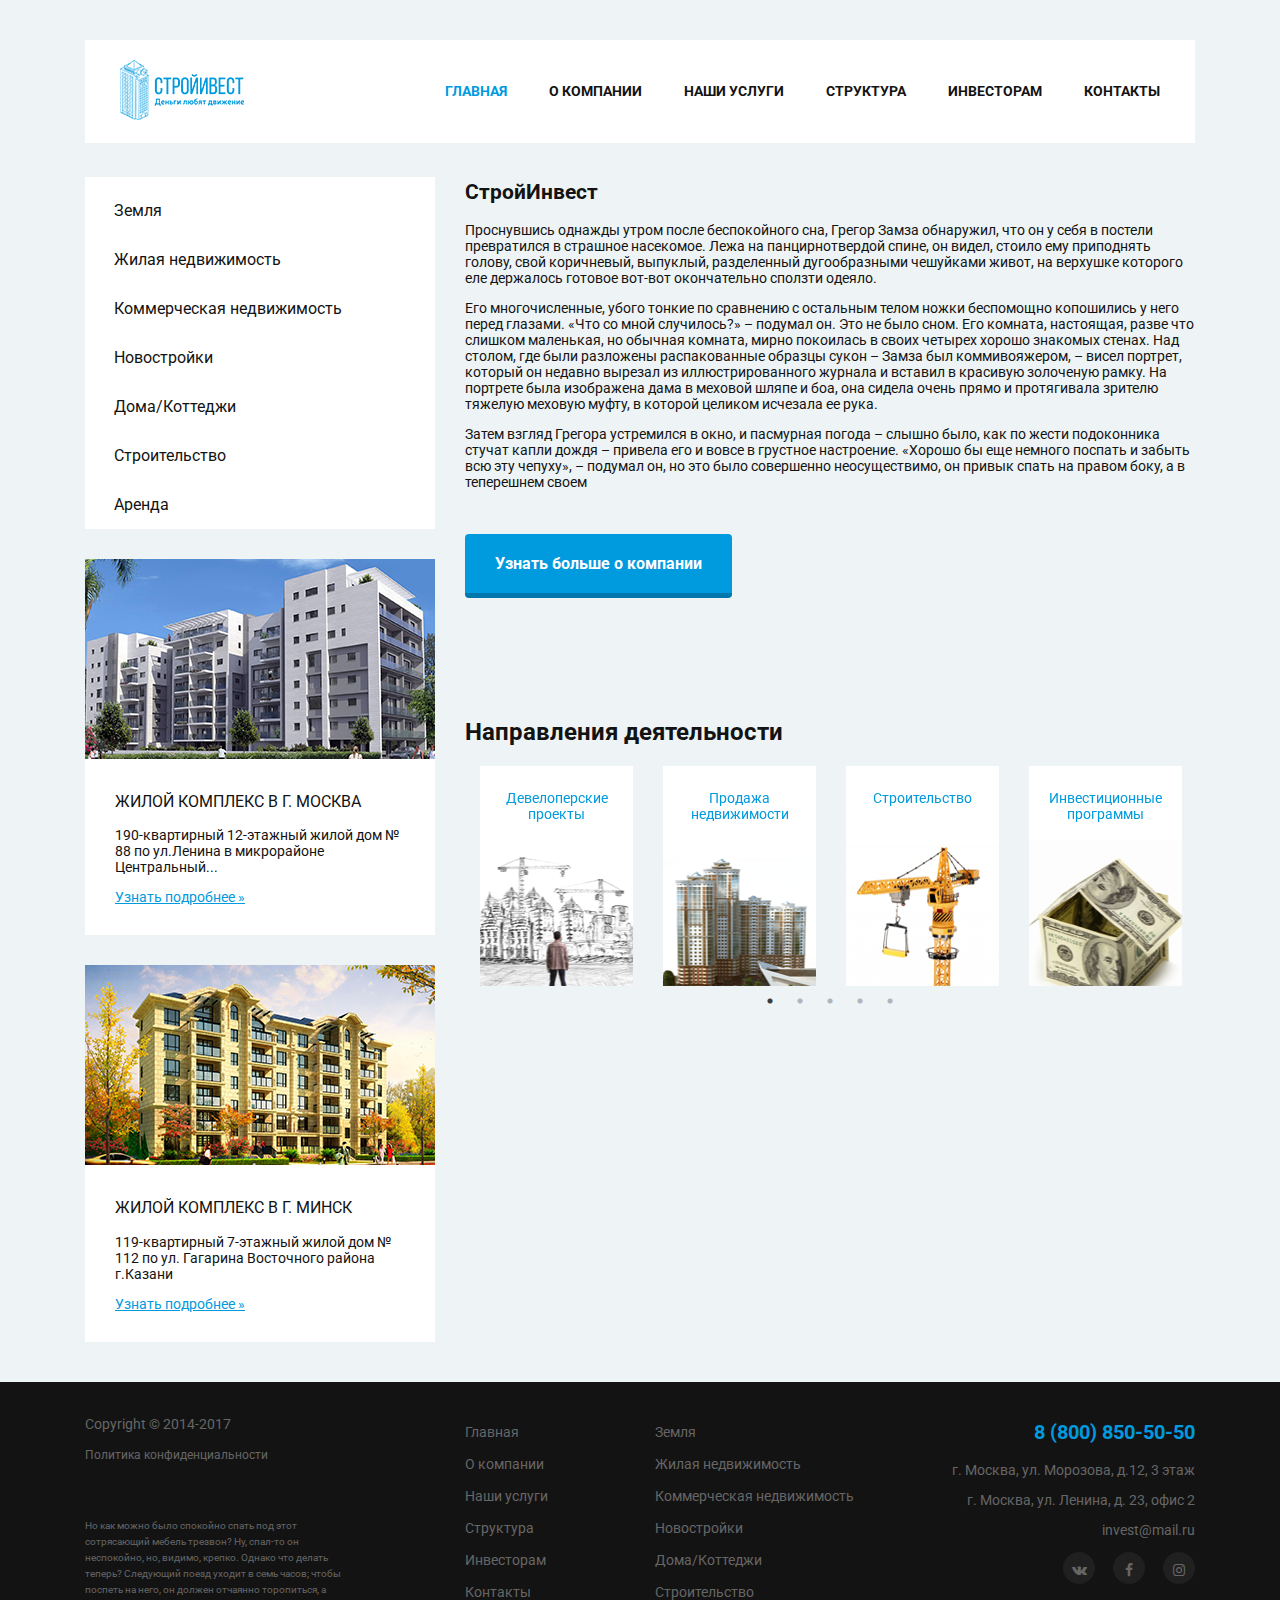
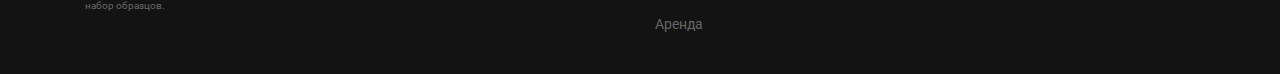
<file: StroyInvest/index.html>
<!DOCTYPE html>
<html lang="ru">
	<head>
		<meta charset="utf-8">
		<meta name="viewport" content="width=device-width, initial-scale=1, shrink-to-fit=no">
		<meta name="description" content="">
		<meta name="author" content="">
		<link rel="icon" href="../../../../favicon.ico">
		<link href="https://fonts.googleapis.com/css?family=Roboto:400,700&amp;subset=cyrillic-ext" rel="stylesheet">

		<title>StroiInvest</title>

		<link rel="stylesheet" href="slick/slick-theme.css">
		<link rel="stylesheet" href="slick/slick.css">
	 <link rel="stylesheet" href="css/powerange.min.css">

		<!-- Bootstrap core CSS -->
		<link href="css/bootstrap-grid.min.css" rel="stylesheet">

		<!-- Custom styles for this template -->
		<link href="css/main.css" rel="stylesheet">
	</head>

 <body>
  <div class="container">

 		<div class="top-nav">
				<div class="row justify-content-between align-items-center">
					<div class="col-md-auto">
						<div class="logo"><a href="#"><img src="img/logo.png" alt=""></a></div>
					</div>
					<!-- /.col-md-auto -->
					<div class="col-md-auto">
						<button class="top-nav_btn"><i class="icon-menu"></i></button>
						<ul class="top-nav_menu">
							<li><a class="active-link" href="index.html">Главная</a></li>
							<li><a href="about.html">О компании</a></li>
							<li><a href="#">Наши услуги</a></li>
							<li><a href="organization.html">Структура</a></li>
							<li><a href="investments.html">Инвесторам</a></li>
							<li><a href="contacts.html">Контакты</a></li>
						</ul>
					</div> 					<!-- /.col-md-auto -->
				</div> 				<!-- /.row justify-content-between align-items-center -->
 		</div> 			<!-- /.top-nav -->
 	
 		<div class="row">
 			<div class="col-md-4">
 				<div class="left-sidebar">
 					<div class="left-sidebar_btn">
 						<span>Категории</span>
 						<i class="icon-down-open"></i>

 					</div>
						<ul class="left-sidebar_menu">
							<li><a href="category.html">Земля</a></li>
							<li><a href="#">Жилая недвижимость</a></li>
							<li><a href="#">Коммерческая недвижимость</a></li>
							<li><a href="#">Новостройки</a></li>
							<li><a href="#">Дома/Коттеджи</a></li>
							<li><a href="#">Строительство</a></li>
							<li><a href="#">Аренда</a></li>
						</ul>
	
						<div class="left-sidebar_object">
							<img src="img/objects/object-preview-1.png" alt="">
								<div class="left-sidebar_object-description">
									<h3>жилой комплекс в г. москва</h3>
									<p>190-квартирный 12-этажный жилой дом № 88 по ул.Ленина в микрорайоне Центральный...</p>
									<a href="#">Узнать подробнее &raquo;</a>
								</div> <!-- /.left-sidebar_object-description -->
						</div> <!-- /.left-sidebar_object -->
	
						<div class="left-sidebar_object">
							<img src="img/objects/object-preview-2.png" alt="">
							 <div class="left-sidebar_object-description">
								 <h3>жилой комплекс в г. минск</h3>
								 <p>119-квартирный 7-этажный жилой дом № 112 по ул. Гагарина Восточного района г.Казани</p>
								 <a href="#">Узнать подробнее &raquo;</a>
						 </div> <!-- /.left-sidebar_object-description -->
					 </div> <!-- /.left-sidebar_object -->
 				</div> <!--/.Left sidebar-->
 			</div>		<!-- /.col-md-4 -->
					<div class="col-md-8">

						<div class="content">

							<h2>СтройИнвест</h2>
							<p>Проснувшись однажды утром после беспокойного сна, Грегор Замза обнаружил, что он у себя в постели превратился в страшное насекомое. Лежа на панцирнотвердой спине, он видел, стоило ему приподнять голову, свой коричневый, выпуклый, разделенный дугообразными чешуйками живот, на верхушке которого еле держалось готовое вот-вот окончательно сползти одеяло.</p>
							<p>Его многочисленные, убого тонкие по сравнению с остальным телом ножки беспомощно копошились у него перед глазами. «Что со мной случилось?» – подумал он. Это не было сном. Его комната, настоящая, разве что слишком маленькая, но обычная комната, мирно покоилась в своих четырех хорошо знакомых стенах. Над столом, где были разложены распакованные образцы сукон – Замза был коммивояжером, – висел портрет, который он недавно вырезал из иллюстрированного журнала и вставил в красивую золоченую рамку. На портрете была изображена дама в меховой шляпе и боа, она сидела очень прямо и протягивала зрителю тяжелую меховую муфту, в которой целиком исчезала ее рука.</p>
							<p>Затем взгляд Грегора устремился в окно, и пасмурная погода – слышно было, как по жести подоконника стучат капли дождя – привела его и вовсе в грустное настроение. «Хорошо бы еще немного поспать и забыть всю эту чепуху», – подумал он, но это было совершенно неосуществимо, он привык спать на правом боку, а в теперешнем своем</p>

							<a href="#" class="btn btn-primary">Узнать больше о компании</a>

						</div> <!--/.content-->

	<div class="calc">
							<div class="row">
	
							</div>						<!-- /.row -->
						</div>						<!-- /.calc -->

<!-- Направления деятельности -->
						<div class="directions">
							<h2>Направления деятельности</h2>
							<div class="direction-blocks">
								<div class="directions-block" style="background-image: url(img/directions/1.png);">
									<h3>Девелоперские проекты</h3>
								</div>
								<div class="directions-block" style="background-image: url(img/directions/2.png);">
									<h3>Продажа недвижимости</h3>
								</div>
								<div class="directions-block" style="background-image: url(img/directions/3.png);">
									<h3>Строительство</h3>
								</div>
								<div class="directions-block" style="background-image: url(img/directions/4.png);">
									<h3>Инвестиционные программы</h3>
								</div>
								<div class="directions-block" style="background-image: url(img/directions/4.png);">
									<h3>Финансовые инструменты</h3>
								</div>
							</div> <!--/.direction-blocks-->
						</div>	<!-- /.directions -->
<!-- ./Направления деятельности -->

					</div>  <!-- /.col-md-8 -->
 		</div> <!-- /.row -->
 	</div> <!--/.container -->

		<footer class="footer">
			<div class="container">
				<div class="row">
					<div class="col-md-4 ">
						<div class="copy">
							<p>Copyright © 2014-2017</p>
							<a class="footer-policy-link" href="#">Политика конфиденциальности</a>
							<small>
								Но как можно было спокойно спать под этот сотрясающий мебель трезвон? Ну, спал-то он неспокойно, но, видимо, крепко. Однако что делать теперь? Следующий поезд уходит в семь часов; чтобы поспеть на него, он должен отчаянно торопиться, а набор образцов.
							</small>
						</div>
					</div>				<!-- /.col-md -->
					<div class="col-md-2 col-6">
						<ul class="footer_menu">
								<li><a href="#">Главная</a></li>
								<li><a href="#">О компании</a></li>
								<li><a href="#">Наши услуги</a></li>
								<li><a href="#">Структура</a></li>
								<li><a href="#">Инвесторам</a></li>
								<li><a href="#">Контакты</a></li>
							</ul>
					</div>				<!-- /.col-md -->
					<div class="col-md col-6">
						<ul class="footer_menu">
								<li><a href="#">Земля</a></li>
								<li><a href="#">Жилая недвижимость</a></li>
								<li><a href="#">Коммерческая недвижимость</a></li>
								<li><a href="#">Новостройки</a></li>
								<li><a href="#">Дома/Коттеджи</a></li>
								<li><a href="#">Строительство</a></li>
								<li><a href="#">Аренда</a></li>
							</ul>
					</div>				<!-- /.col-md -->
					<div class="col-md-3">
						<div class="footer-contacts">
							<p class="footer-contacts_phone">8 (800) 850-50-50</p>
							<p class="footer-contacts_address">г. Москва, ул. Морозова, д.12, 3 этаж</p>
							<p class="footer-contacts_address">г. Москва, ул. Ленина, д. 23, офис 2</p>
							<p class="footer-contacts_email">invest@mail.ru</p>
						</div>
							
						<div class="footer-social-links">
							<ul>
								<li><a href="#"><i class="icon-vkontakte"></i></a></li>
								<li><a href="#"><i class="icon-facebook"></i></a></li>
								<li><a href="#"><i class="icon-instagram"></i></a></li>
							</ul>
						</div>
					</div>				<!-- /.col-md -->
				</div>  <!-- /.row -->
			</div>		<!-- /.container -->
		</footer>

<div class="modal">
	<div class="modal-content">
		<div class="close">&times;</div>
		<h4>Заполните поля</h4>
		<p>Мы свяжемся с вами в ближайшее время</p>
		<div class="modal-form">
			<form action="">
				<input type="text" placeholder="Ваше имя">
				<input type="text" placeholder="Ваш телефон">
				<button type="submit" class="btn btn-primary modal-form_btn">Отправить заявку</button>
				<small>
					Нажимая кнопку, даю свое согласие 
на <br><a href="#">обработку персональных данных</a>
				</small>
			</form>
		</div>
	</div>
</div>

<div class="thenks">
	<div class="thenks-content">
		<div class="close">&times;</div>
		<h4>Спасибо</h4>
		<p>Ваша заявка отправлена</p>
		<a href="#" class="btn btn-primary">Узнать больше о компании</a>
	</div>
</div>




<script src="js/jquery-1.12.4.min.js"></script>
<script src="slick/slick.js"></script>
<script src="js/powerange.min.js"></script>

<script src="js/main.js"></script>

	
	</body>
</html>
</file>
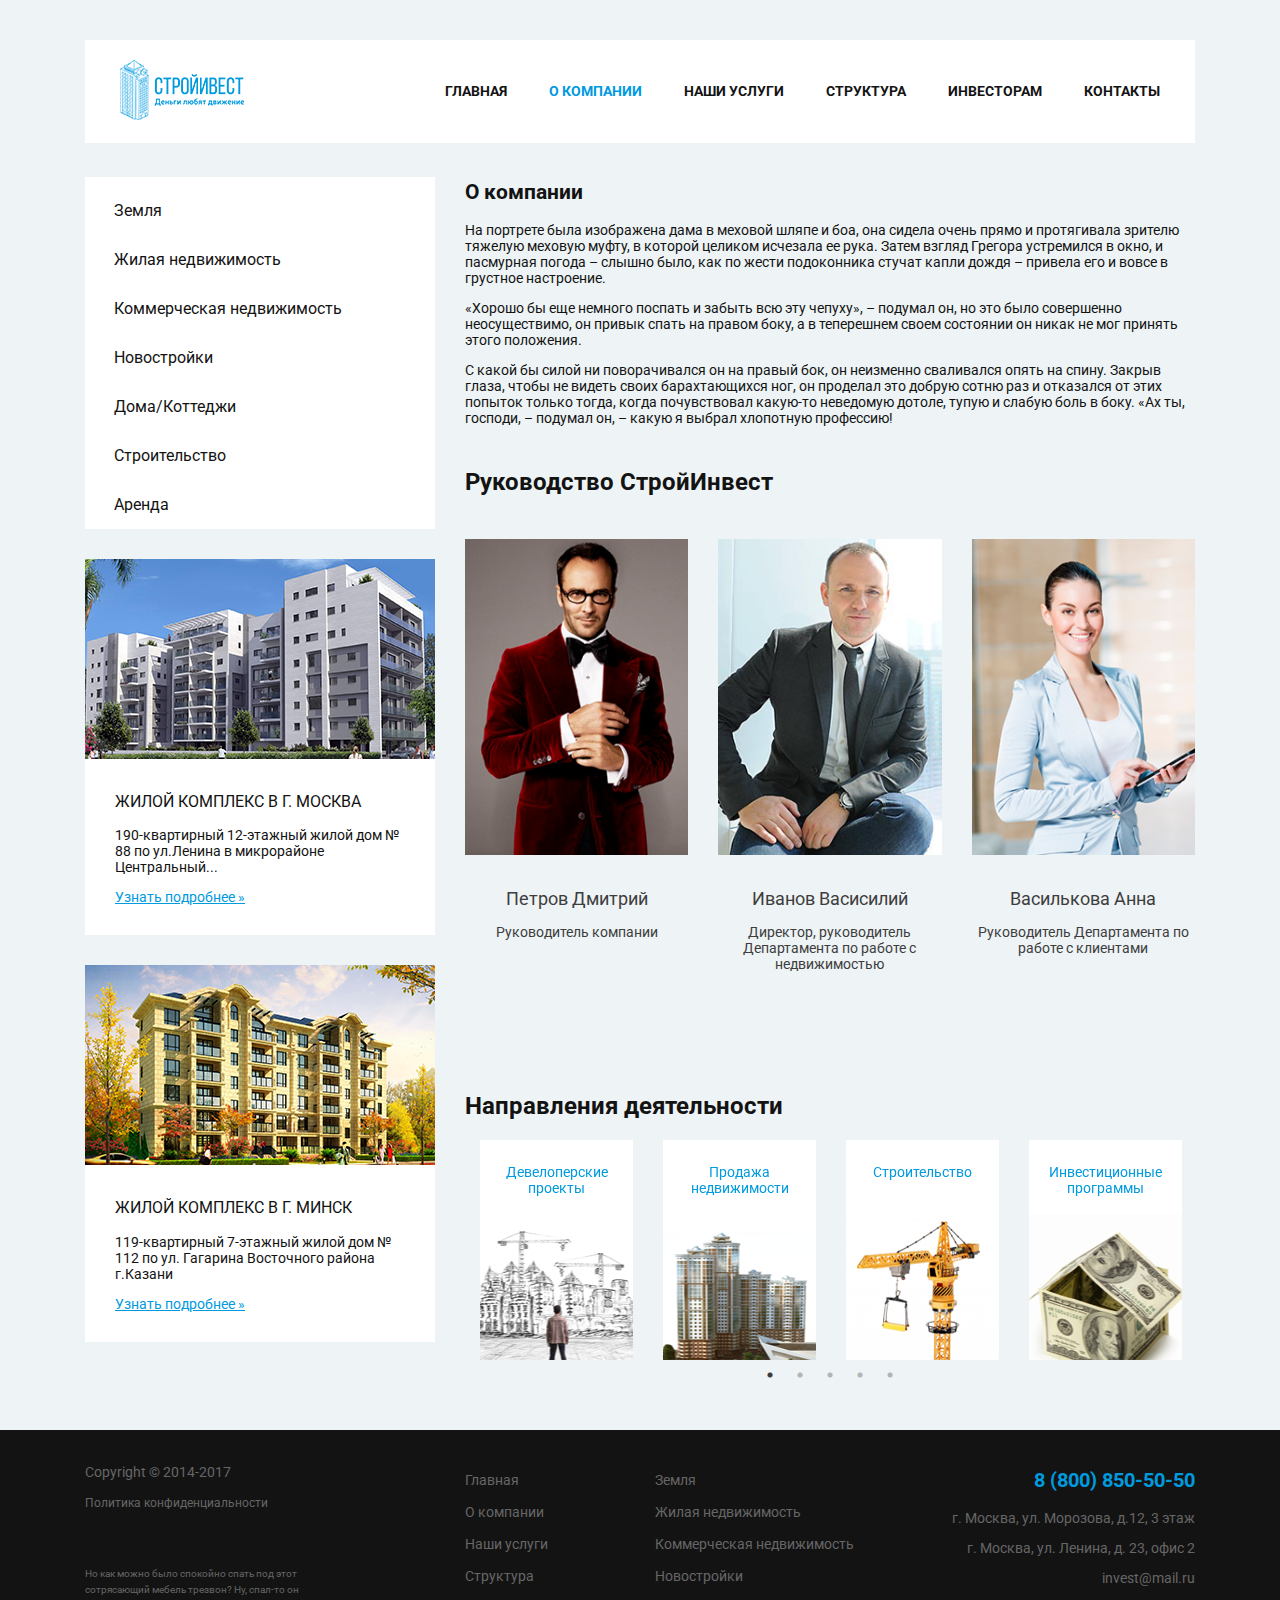
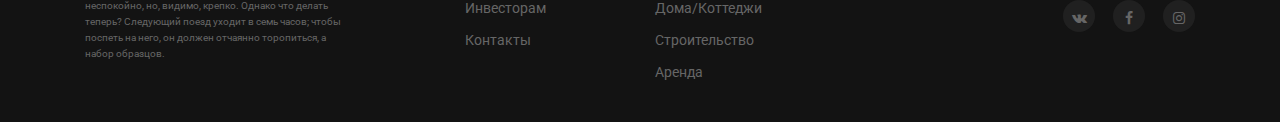
<file: StroyInvest/about.html>
<!DOCTYPE html>
<html lang="ru">
	<head>
		<meta charset="utf-8">
		<meta name="viewport" content="width=device-width, initial-scale=1, shrink-to-fit=no">
		<meta name="description" content="">
		<meta name="author" content="">
		<link rel="icon" href="../../../../favicon.ico">
		<link href="https://fonts.googleapis.com/css?family=Roboto:400,700&amp;subset=cyrillic-ext" rel="stylesheet">

		<title>StroiInvest</title>

		<link rel="stylesheet" href="slick/slick-theme.css">
		<link rel="stylesheet" href="slick/slick.css">

		<!-- Bootstrap core CSS -->
		<link href="css/bootstrap-grid.min.css" rel="stylesheet">

		<!-- Custom styles for this template -->
		<link href="css/main.css" rel="stylesheet">
	</head>

 <body>
  <div class="container">

 		<div class="top-nav">
				<div class="row justify-content-between align-items-center">
					<div class="col-md-auto">
						<div class="logo"><a href="#"><img src="img/logo.png" alt=""></a></div>
					</div>
					<!-- /.col-md-auto -->
					<div class="col-md-auto">
						<button class="top-nav_btn"><i class="icon-menu"></i></button>
						<ul class="top-nav_menu">
							<li><a href="index.html">Главная</a></li>
							<li><a class="active-link" href="about.html">О компании</a></li>
							<li><a href="#">Наши услуги</a></li>
							<li><a href="organization.html">Структура</a></li>
							<li><a href="investments.html">Инвесторам</a></li>
							<li><a href="contacts.html">Контакты</a></li>
						</ul>
					</div> 					<!-- /.col-md-auto -->
				</div> 				<!-- /.row justify-content-between align-items-center -->
 		</div> 			<!-- /.top-nav -->
 	
 		<div class="row">
 			<div class="col-md-4">
 				<div class="left-sidebar">
 					<div class="left-sidebar_btn">
 						<span>Категории</span>
 						<i class="icon-down-open"></i>

 					</div>
						<ul class="left-sidebar_menu">
							<li><a  href="category.html">Земля</a></li>
							<li><a href="#">Жилая недвижимость</a></li>
							<li><a href="#">Коммерческая недвижимость</a></li>
							<li><a href="#">Новостройки</a></li>
							<li><a href="#">Дома/Коттеджи</a></li>
							<li><a href="#">Строительство</a></li>
							<li><a href="#">Аренда</a></li>
						</ul>
	
						<div class="left-sidebar_object">
							<img src="img/objects/object-preview-1.png" alt="">
								<div class="left-sidebar_object-description">
									<h3>жилой комплекс в г. москва</h3>
									<p>190-квартирный 12-этажный жилой дом № 88 по ул.Ленина в микрорайоне Центральный...</p>
									<a href="#">Узнать подробнее &raquo;</a>
								</div> <!-- /.left-sidebar_object-description -->
						</div> <!-- /.left-sidebar_object -->
	
						<div class="left-sidebar_object">
							<img src="img/objects/object-preview-2.png" alt="">
							 <div class="left-sidebar_object-description">
								 <h3>жилой комплекс в г. минск</h3>
								 <p>119-квартирный 7-этажный жилой дом № 112 по ул. Гагарина Восточного района г.Казани</p>
								 <a href="#">Узнать подробнее &raquo;</a>
						 </div> <!-- /.left-sidebar_object-description -->
					 </div> <!-- /.left-sidebar_object -->
 				</div> <!--/.Left sidebar-->
 			</div>		<!-- /.col-md-4 -->
					<div class="col-md-8">
						<div class="content">
							<h2>О компании</h2>
							<p>На портрете была изображена дама в меховой шляпе и боа, она сидела очень прямо и протягивала зрителю тяжелую меховую муфту, в которой целиком исчезала ее рука. Затем взгляд Грегора устремился в окно, и пасмурная погода – слышно было, как по жести подоконника стучат капли дождя – привела его и вовсе в грустное настроение.</p>
							<p>«Хорошо бы еще немного поспать и забыть всю эту чепуху», – подумал он, но это было совершенно неосуществимо, он привык спать на правом боку, а в теперешнем своем состоянии он никак не мог принять этого положения.</p>
							<p>С какой бы силой ни поворачивался он на правый бок, он неизменно сваливался опять на спину. Закрыв глаза, чтобы не видеть своих барахтающихся ног, он проделал это добрую сотню раз и отказался от этих попыток только тогда, когда почувствовал какую-то неведомую дотоле, тупую и слабую боль в боку. «Ах ты, господи, – подумал он, – какую я выбрал хлопотную профессию!</p> 
							</div> <!--/.content-->

							<div class="team">
								<h2>Руководство СтройИнвест</h2>
								<div class="row">
									<div class="col-md-4">
										<img src="img/team/petrov.png" alt="">
										<h4>Петров Дмитрий</h4>
										<p>Руководитель компании</p>
									</div>
									<div class="col-md-4">
										<img src="img/team/ivanov.png" alt="">
										<h4>Иванов Васисилий</h4>
										<p>Директор, руководитель Департамента по работе с недвижимостью</p>
									</div>
									<div class="col-md-4">
										<img src="img/team/vasilkova.png" alt="">
										<h4>Василькова Анна</h4>
										<p>Руководитель Департамента по работе с клиентами</p>
									</div>
								</div>
							</div>
	
						<div class="directions">
							<h2>Направления деятельности</h2>
							<div class="direction-blocks">
								<div class="directions-block" style="background-image: url(img/directions/1.png);">
									<h3>Девелоперские проекты</h3>
								</div>
								<div class="directions-block" style="background-image: url(img/directions/2.png);">
									<h3>Продажа недвижимости</h3>
								</div>
								<div class="directions-block" style="background-image: url(img/directions/3.png);">
									<h3>Строительство</h3>
								</div>
								<div class="directions-block" style="background-image: url(img/directions/4.png);">
									<h3>Инвестиционные программы</h3>
								</div>
								<div class="directions-block" style="background-image: url(img/directions/4.png);">
									<h3>Финансовые инструменты</h3>
								</div>
							</div> <!--/.direction-blocks-->
						</div>	<!-- /.directions -->
					</div>  <!-- /.col-md-8 -->
 		</div> <!-- /.row -->
 	</div> <!--/.container -->

		<footer class="footer">
			<div class="container">
				<div class="row">
					<div class="col-md-4 ">
						<div class="copy">
							<p>Copyright © 2014-2017</p>
							<a class="footer-policy-link" href="#">Политика конфиденциальности</a>
							<small>
								Но как можно было спокойно спать под этот сотрясающий мебель трезвон? Ну, спал-то он неспокойно, но, видимо, крепко. Однако что делать теперь? Следующий поезд уходит в семь часов; чтобы поспеть на него, он должен отчаянно торопиться, а набор образцов.
							</small>
						</div>
					</div>				<!-- /.col-md -->
					<div class="col-md-2 col-6">
						<ul class="footer_menu">
								<li><a href="#">Главная</a></li>
								<li><a href="#">О компании</a></li>
								<li><a href="#">Наши услуги</a></li>
								<li><a href="#">Структура</a></li>
								<li><a href="#">Инвесторам</a></li>
								<li><a href="#">Контакты</a></li>
							</ul>
					</div>				<!-- /.col-md -->
					<div class="col-md col-6">
						<ul class="footer_menu">
								<li><a href="#">Земля</a></li>
								<li><a href="#">Жилая недвижимость</a></li>
								<li><a href="#">Коммерческая недвижимость</a></li>
								<li><a href="#">Новостройки</a></li>
								<li><a href="#">Дома/Коттеджи</a></li>
								<li><a href="#">Строительство</a></li>
								<li><a href="#">Аренда</a></li>
							</ul>
					</div>				<!-- /.col-md -->
					<div class="col-md-3">
						<div class="footer-contacts">
							<p class="footer-contacts_phone">8 (800) 850-50-50</p>
							<p class="footer-contacts_address">г. Москва, ул. Морозова, д.12, 3 этаж</p>
							<p class="footer-contacts_address">г. Москва, ул. Ленина, д. 23, офис 2</p>
							<p class="footer-contacts_email">invest@mail.ru</p>
						</div>
							
						<div class="footer-social-links">
							<ul>
								<li><a href="#"><i class="icon-vkontakte"></i></a></li>
								<li><a href="#"><i class="icon-facebook"></i></a></li>
								<li><a href="#"><i class="icon-instagram"></i></a></li>
							</ul>
						</div>
					</div>				<!-- /.col-md -->
				</div>  <!-- /.row -->
			</div>		<!-- /.container -->
		</footer>


<script src="js/jquery-1.12.4.min.js"></script>
<script src="js/powerange.min.js"></script>
<script src="slick/slick.js"></script>
<script src="js/main.js"></script>
	
	</body>
</html>
</file>
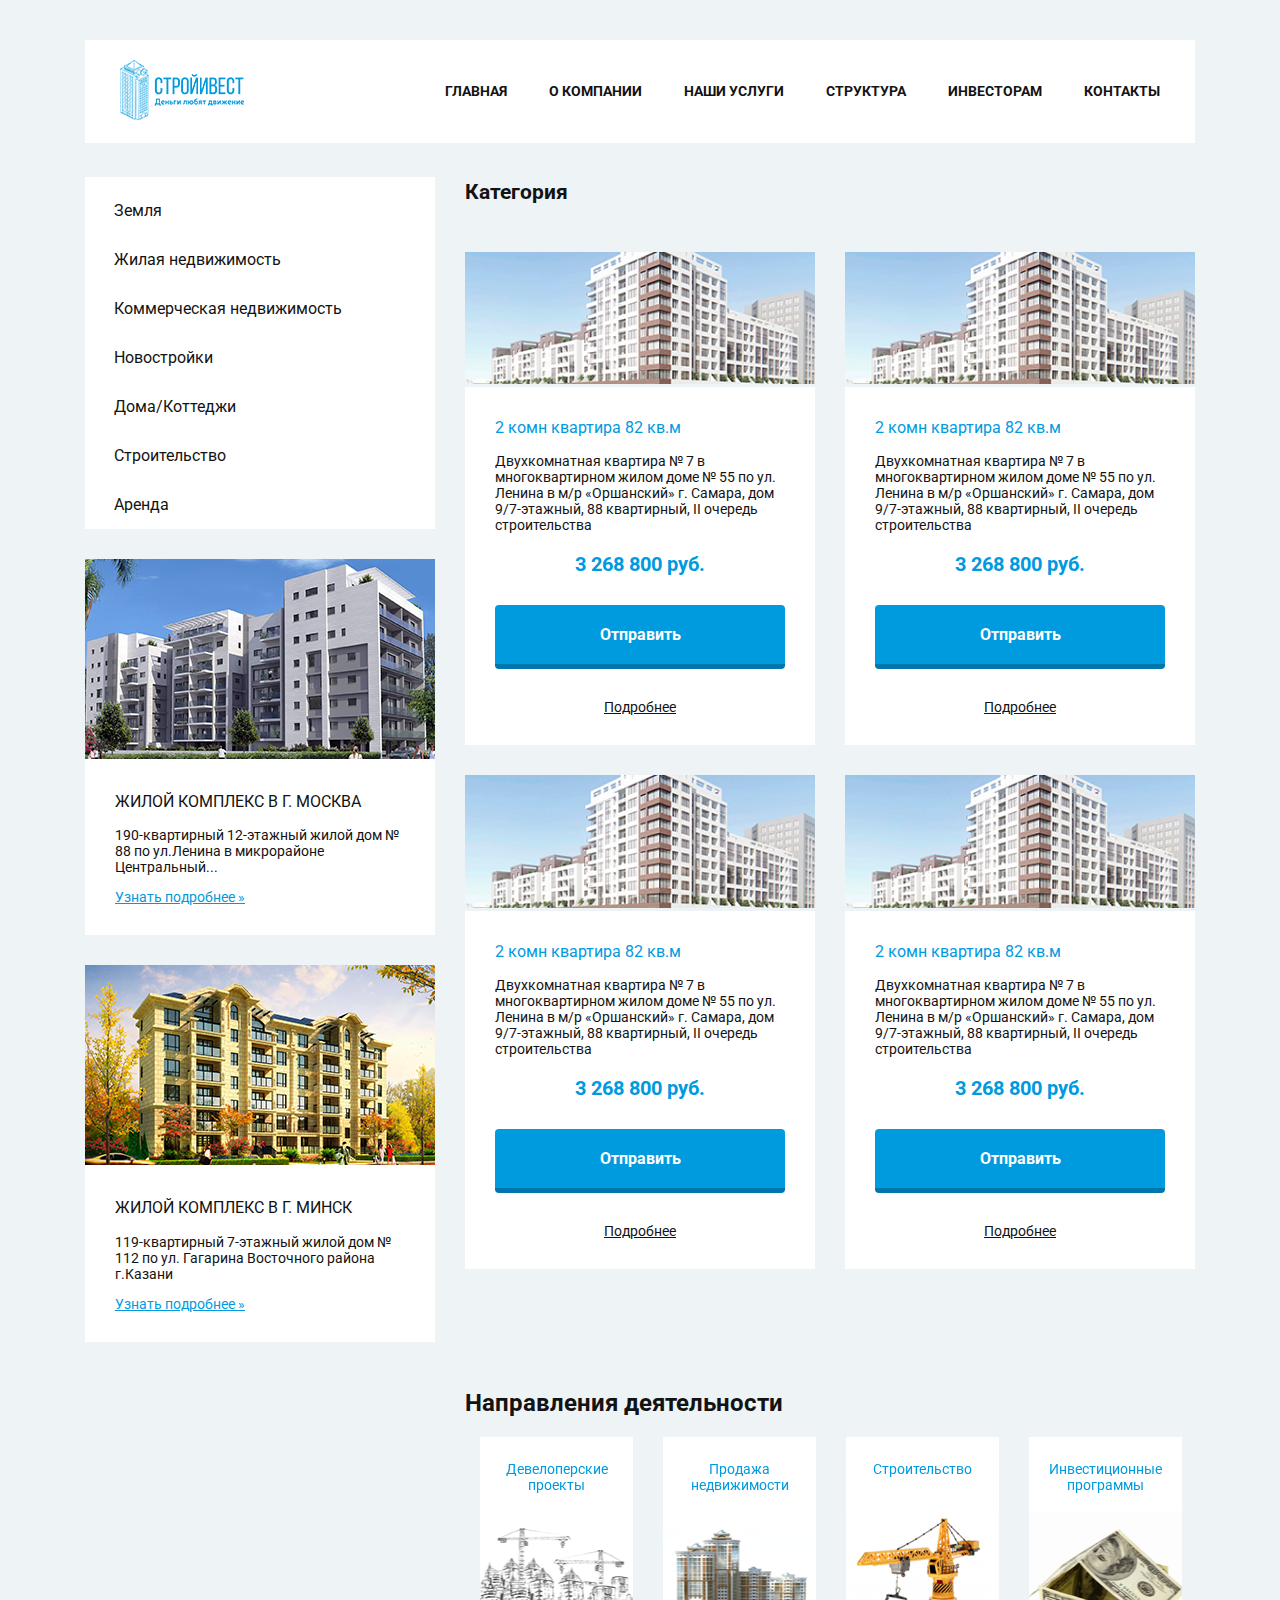
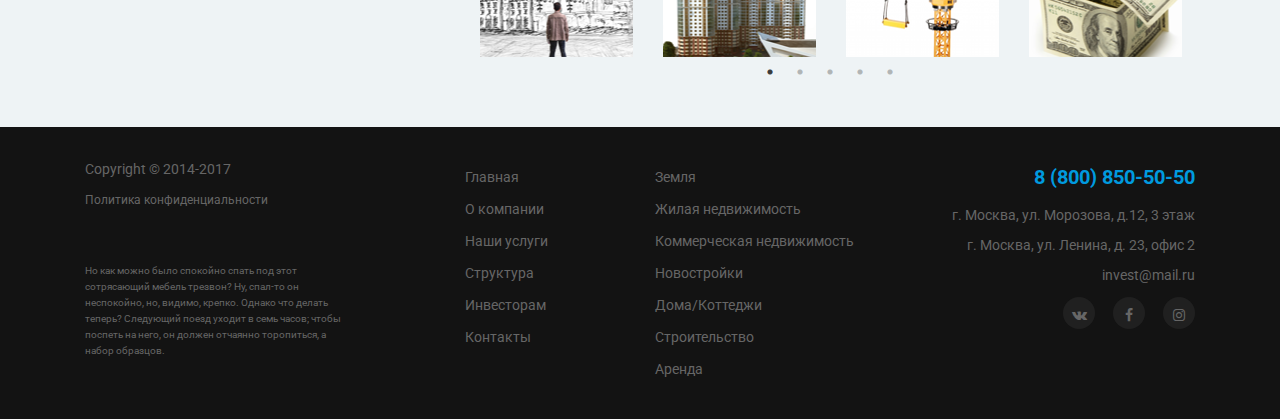
<file: StroyInvest/category.html>
<!DOCTYPE html>
<html lang="ru">
	<head>
		<meta charset="utf-8">
		<meta name="viewport" content="width=device-width, initial-scale=1, shrink-to-fit=no">
		<meta name="description" content="">
		<meta name="author" content="">
		<link rel="icon" href="../../../../favicon.ico">
		<link href="https://fonts.googleapis.com/css?family=Roboto:400,700&amp;subset=cyrillic-ext" rel="stylesheet">

		<title>StroiInvest</title>

		<link rel="stylesheet" href="slick/slick-theme.css">
		<link rel="stylesheet" href="slick/slick.css">
	 <link rel="stylesheet" href="css/powerange.min.css">

		<!-- Bootstrap core CSS -->
		<link href="css/bootstrap-grid.min.css" rel="stylesheet">

		<!-- Custom styles for this template -->
		<link href="css/main.css" rel="stylesheet">
	</head>

 <body>
  <div class="container">

 		<div class="top-nav">
				<div class="row justify-content-between align-items-center">
					<div class="col-md-auto">
						<div class="logo"><a href="#"><img src="img/logo.png" alt=""></a></div>
					</div>
					<!-- /.col-md-auto -->
					<div class="col-md-auto">
						<button class="top-nav_btn"><i class="icon-menu"></i></button>
						<ul class="top-nav_menu">
							<li><a href="index.html">Главная</a></li>
							<li><a href="about.html">О компании</a></li>
							<li><a href="#">Наши услуги</a></li>
							<li><a href="organization.html">Структура</a></li>
							<li><a href="investments.html">Инвесторам</a></li>
							<li><a href="contacts.html">Контакты</a></li>
						</ul>
					</div> 					<!-- /.col-md-auto -->
				</div> 				<!-- /.row justify-content-between align-items-center -->
 		</div> 			<!-- /.top-nav -->
 	
 		<div class="row">
 			<div class="col-md-4">
 				<div class="left-sidebar">
 					<div class="left-sidebar_btn">
 						<span>Категории</span>
 						<i class="icon-down-open"></i>

 					</div>
						<ul class="left-sidebar_menu">
							<li><a href="category.html">Земля</a></li>
							<li><a href="#">Жилая недвижимость</a></li>
							<li><a href="#">Коммерческая недвижимость</a></li>
							<li><a href="#">Новостройки</a></li>
							<li><a href="#">Дома/Коттеджи</a></li>
							<li><a href="#">Строительство</a></li>
							<li><a href="#">Аренда</a></li>
						</ul>
	
						<div class="left-sidebar_object">
							<img src="img/objects/object-preview-1.png" alt="">
								<div class="left-sidebar_object-description">
									<h3>жилой комплекс в г. москва</h3>
									<p>190-квартирный 12-этажный жилой дом № 88 по ул.Ленина в микрорайоне Центральный...</p>
									<a href="#">Узнать подробнее &raquo;</a>
								</div> <!-- /.left-sidebar_object-description -->
						</div> <!-- /.left-sidebar_object -->
	
						<div class="left-sidebar_object">
							<img src="img/objects/object-preview-2.png" alt="">
							 <div class="left-sidebar_object-description">
								 <h3>жилой комплекс в г. минск</h3>
								 <p>119-квартирный 7-этажный жилой дом № 112 по ул. Гагарина Восточного района г.Казани</p>
								 <a href="#">Узнать подробнее &raquo;</a>
						 </div> <!-- /.left-sidebar_object-description -->
					 </div> <!-- /.left-sidebar_object -->
 				</div> <!--/.Left sidebar-->
 			</div>		<!-- /.col-md-4 -->
					<div class="col-md-8">

						<div class="content">

							<h2>Категория</h2>
								<div class="row">
									<div class="col-md-6">
										<div class="object-card">
											<img src="img/category/1.png" alt="#">
											<div class="object-card_text">
												<a href="object-page.html" class="object-card_title">2 комн квартира 82 кв.м</a>
												<p>Двухкомнатная квартира № 7 в многоквартирном жилом доме № 55 по ул. Ленина в м/р «Оршанский» г. Самара,  дом 9/7-этажный, 88 квартирный, II очередь строительства</p>
												<p class="object-card_price">3 268 800 руб.</p>
												<!-- /.object-card_price -->
												<a href="#" class="btn btn-primary object-card_btn">Отправить</a>
												<a href="#" class="object-card_more">Подробнее</a>
											</div>
											<!-- /.object-card_text -->
										</div>
										<!-- /.object-card -->
									</div>
									<!-- /.col-md-6 -->
									<div class="col-md-6">
										<div class="object-card">
											<img src="img/category/1.png" alt="#">
											<div class="object-card_text">
												<a href="object-page.html" class="object-card_title">2 комн квартира 82 кв.м</a>
												<p>Двухкомнатная квартира № 7 в многоквартирном жилом доме № 55 по ул. Ленина в м/р «Оршанский» г. Самара,  дом 9/7-этажный, 88 квартирный, II очередь строительства</p>
												<p class="object-card_price">3 268 800 руб.</p>
												<!-- /.object-card_price -->
												<a href="#" class="btn btn-primary object-card_btn">Отправить</a>
												<a href="#" class="object-card_more">Подробнее</a>
											</div>
											<!-- /.object-card_text -->
										</div>
										<!-- /.object-card -->
									</div>
									<!-- /.col-md-6 -->
									<div class="col-md-6">
										<div class="object-card">
											<img src="img/category/1.png" alt="#">
											<div class="object-card_text">
												<a href="object-page.html" class="object-card_title">2 комн квартира 82 кв.м</a>
												<p>Двухкомнатная квартира № 7 в многоквартирном жилом доме № 55 по ул. Ленина в м/р «Оршанский» г. Самара,  дом 9/7-этажный, 88 квартирный, II очередь строительства</p>
												<p class="object-card_price">3 268 800 руб.</p>
												<!-- /.object-card_price -->
												<a href="#" class="btn btn-primary object-card_btn">Отправить</a>
												<a href="#" class="object-card_more">Подробнее</a>
											</div>
											<!-- /.object-card_text -->
										</div>
										<!-- /.object-card -->
									</div>
									<!-- /.col-md-6 -->
									<div class="col-md-6">
										<div class="object-card">
											<img src="img/category/1.png" alt="#">
											<div class="object-card_text">
												<a href="object-page.html" class="object-card_title">2 комн квартира 82 кв.м</a>
												<p>Двухкомнатная квартира № 7 в многоквартирном жилом доме № 55 по ул. Ленина в м/р «Оршанский» г. Самара,  дом 9/7-этажный, 88 квартирный, II очередь строительства</p>
												<p class="object-card_price">3 268 800 руб.</p>
												<!-- /.object-card_price -->
												<a href="#" class="btn btn-primary object-card_btn">Отправить</a>
												<a href="#" class="object-card_more">Подробнее</a>
											</div>
											<!-- /.object-card_text -->
										</div>
										<!-- /.object-card -->
									</div>
									<!-- /.col-md-6 -->
								</div>
								<!-- /.row -->
							

						</div> <!--/.content-->

	<div class="calc">
							<div class="row">
	
							</div>						<!-- /.row -->
						</div>						<!-- /.calc -->

<!-- Направления деятельности -->
						<div class="directions">
							<h2>Направления деятельности</h2>
							<div class="direction-blocks">
								<div class="directions-block" style="background-image: url(img/directions/1.png);">
									<h3>Девелоперские проекты</h3>
								</div>
								<div class="directions-block" style="background-image: url(img/directions/2.png);">
									<h3>Продажа недвижимости</h3>
								</div>
								<div class="directions-block" style="background-image: url(img/directions/3.png);">
									<h3>Строительство</h3>
								</div>
								<div class="directions-block" style="background-image: url(img/directions/4.png);">
									<h3>Инвестиционные программы</h3>
								</div>
								<div class="directions-block" style="background-image: url(img/directions/4.png);">
									<h3>Финансовые инструменты</h3>
								</div>
							</div> <!--/.direction-blocks-->
						</div>	<!-- /.directions -->
<!-- ./Направления деятельности -->

					</div>  <!-- /.col-md-8 -->
 		</div> <!-- /.row -->
 	</div> <!--/.container -->

		<footer class="footer">
			<div class="container">
				<div class="row">
					<div class="col-md-4 ">
						<div class="copy">
							<p>Copyright © 2014-2017</p>
							<a class="footer-policy-link" href="#">Политика конфиденциальности</a>
							<small>
								Но как можно было спокойно спать под этот сотрясающий мебель трезвон? Ну, спал-то он неспокойно, но, видимо, крепко. Однако что делать теперь? Следующий поезд уходит в семь часов; чтобы поспеть на него, он должен отчаянно торопиться, а набор образцов.
							</small>
						</div>
					</div>				<!-- /.col-md -->
					<div class="col-md-2 col-6">
						<ul class="footer_menu">
								<li><a href="#">Главная</a></li>
								<li><a href="#">О компании</a></li>
								<li><a href="#">Наши услуги</a></li>
								<li><a href="#">Структура</a></li>
								<li><a href="#">Инвесторам</a></li>
								<li><a href="#">Контакты</a></li>
							</ul>
					</div>				<!-- /.col-md -->
					<div class="col-md col-6">
						<ul class="footer_menu">
								<li><a href="#">Земля</a></li>
								<li><a href="#">Жилая недвижимость</a></li>
								<li><a href="#">Коммерческая недвижимость</a></li>
								<li><a href="#">Новостройки</a></li>
								<li><a href="#">Дома/Коттеджи</a></li>
								<li><a href="#">Строительство</a></li>
								<li><a href="#">Аренда</a></li>
							</ul>
					</div>				<!-- /.col-md -->
					<div class="col-md-3">
						<div class="footer-contacts">
							<p class="footer-contacts_phone">8 (800) 850-50-50</p>
							<p class="footer-contacts_address">г. Москва, ул. Морозова, д.12, 3 этаж</p>
							<p class="footer-contacts_address">г. Москва, ул. Ленина, д. 23, офис 2</p>
							<p class="footer-contacts_email">invest@mail.ru</p>
						</div>
							
						<div class="footer-social-links">
							<ul>
								<li><a href="#"><i class="icon-vkontakte"></i></a></li>
								<li><a href="#"><i class="icon-facebook"></i></a></li>
								<li><a href="#"><i class="icon-instagram"></i></a></li>
							</ul>
						</div>
					</div>				<!-- /.col-md -->
				</div>  <!-- /.row -->
			</div>		<!-- /.container -->
		</footer>


<script src="js/jquery-1.12.4.min.js"></script>
<script src="slick/slick.js"></script>
<script src="js/powerange.min.js"></script>

<script src="js/main.js"></script>

	
	</body>
</html>
</file>
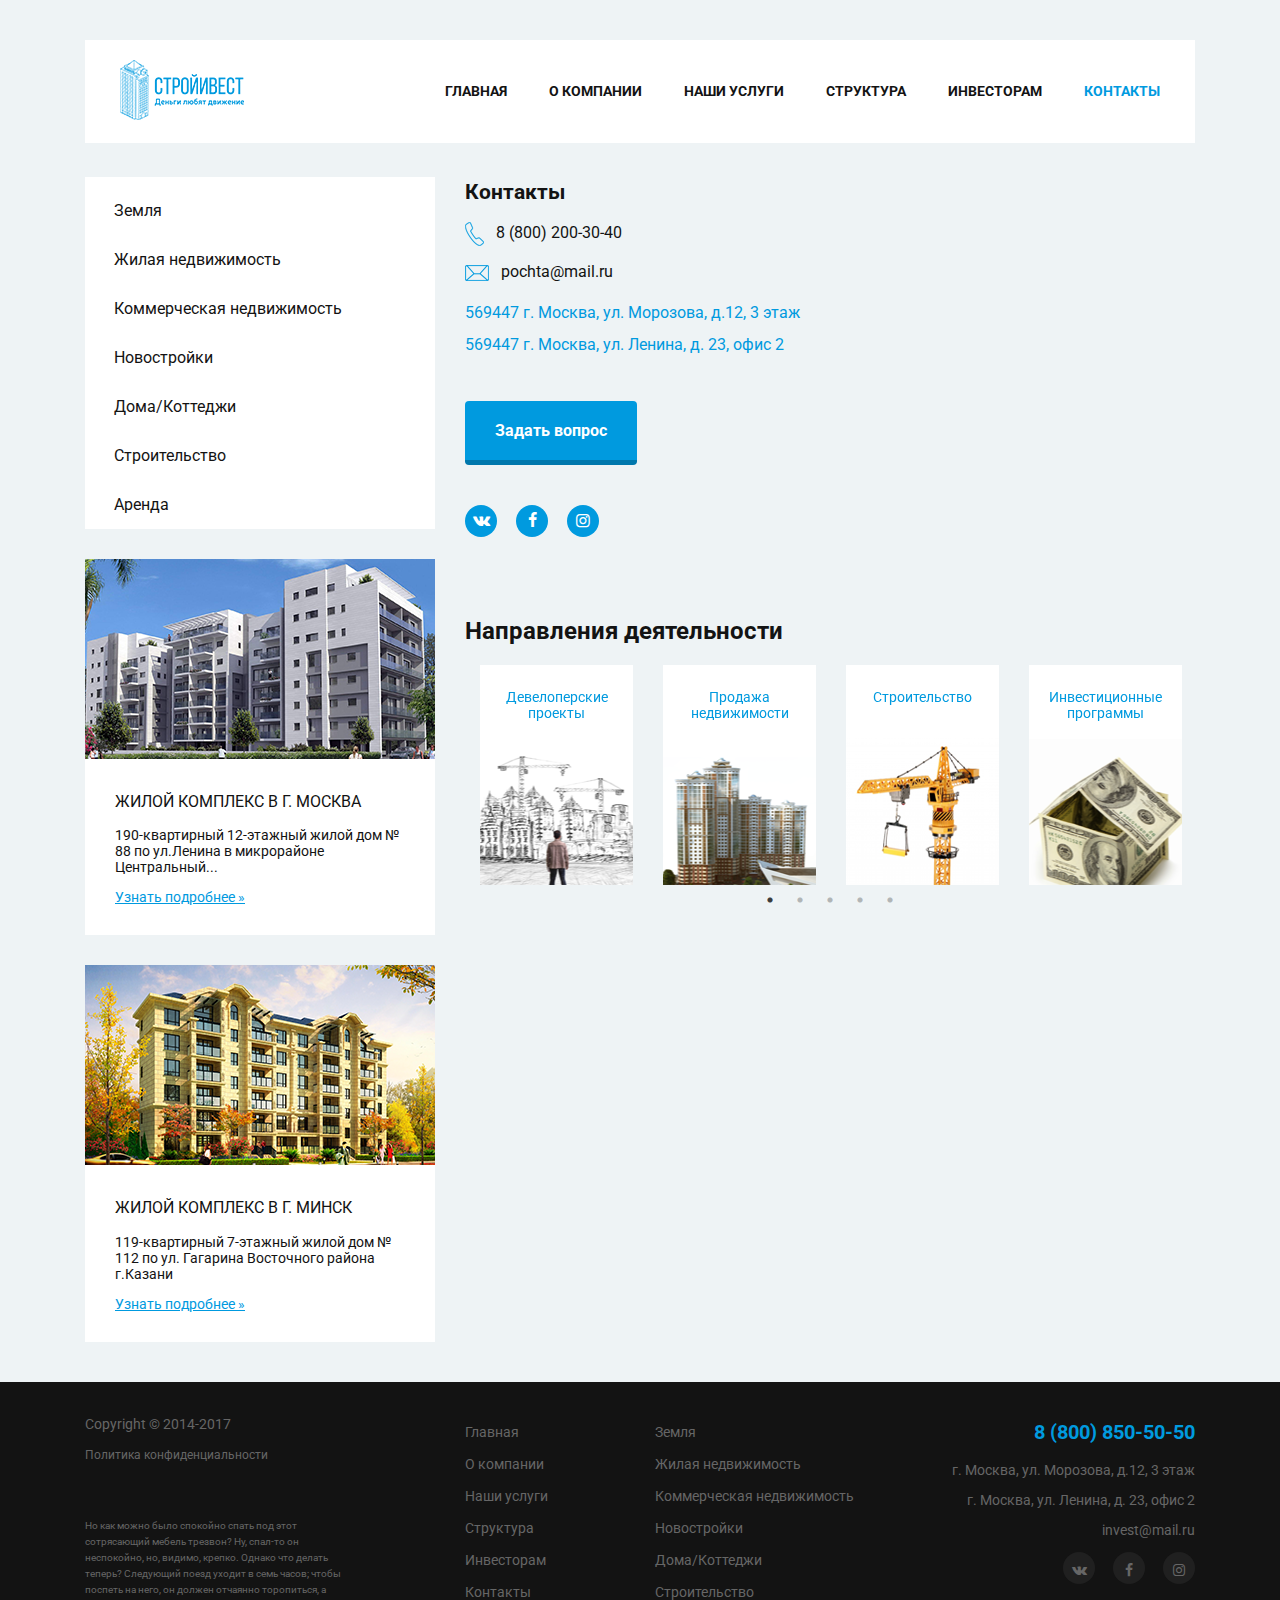
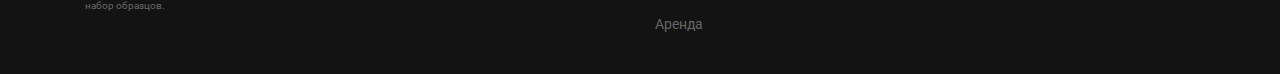
<file: StroyInvest/contacts.html>
<!DOCTYPE html>
<html lang="ru">
	<head>
		<meta charset="utf-8">
		<meta name="viewport" content="width=device-width, initial-scale=1, shrink-to-fit=no">
		<meta name="description" content="">
		<meta name="author" content="">
		<link rel="icon" href="../../../../favicon.ico">
		<link href="https://fonts.googleapis.com/css?family=Roboto:400,700&amp;subset=cyrillic-ext" rel="stylesheet">

		<title>StroiInvest</title>

		<link rel="stylesheet" href="slick/slick-theme.css">
		<link rel="stylesheet" href="slick/slick.css">

		<!-- Bootstrap core CSS -->
		<link href="css/bootstrap-grid.min.css" rel="stylesheet">

		<!-- Custom styles for this template -->
		<link href="css/main.css" rel="stylesheet">
	</head>

 <body>
  <div class="container">

 		<div class="top-nav">
				<div class="row justify-content-between align-items-center">
					<div class="col-md-auto">
						<div class="logo"><a href="#"><img src="img/logo.png" alt=""></a></div>
					</div>
					<!-- /.col-md-auto -->
					<div class="col-md-auto">
						<button class="top-nav_btn"><i class="icon-menu"></i></button>
						<ul class="top-nav_menu">
							<li><a href="index.html">Главная</a></li>
							<li><a href="about.html">О компании</a></li>
							<li><a href="#">Наши услуги</a></li>
							<li><a href="organization.html">Структура</a></li>
							<li><a href="investments.html">Инвесторам</a></li>
							<li><a class="active-link" href="contacts.html">Контакты</a></li>
						</ul>
					</div> 					<!-- /.col-md-auto -->
				</div> 				<!-- /.row justify-content-between align-items-center -->
 		</div> 			<!-- /.top-nav -->
 	
 		<div class="row">
 			<div class="col-md-4">
 				<div class="left-sidebar">
 					<div class="left-sidebar_btn">
 						<span>Категории</span>
 						<i class="icon-down-open"></i>

 					</div>
						<ul class="left-sidebar_menu">
							<li><a href="category.html">Земля</a></li>
							<li><a href="#">Жилая недвижимость</a></li>
							<li><a href="#">Коммерческая недвижимость</a></li>
							<li><a href="#">Новостройки</a></li>
							<li><a href="#">Дома/Коттеджи</a></li>
							<li><a href="#">Строительство</a></li>
							<li><a href="#">Аренда</a></li>
						</ul>
	
						<div class="left-sidebar_object">
							<img src="img/objects/object-preview-1.png" alt="">
								<div class="left-sidebar_object-description">
									<h3>жилой комплекс в г. москва</h3>
									<p>190-квартирный 12-этажный жилой дом № 88 по ул.Ленина в микрорайоне Центральный...</p>
									<a href="#">Узнать подробнее &raquo;</a>
								</div> <!-- /.left-sidebar_object-description -->
						</div> <!-- /.left-sidebar_object -->
	
						<div class="left-sidebar_object">
							<img src="img/objects/object-preview-2.png" alt="">
							 <div class="left-sidebar_object-description">
								 <h3>жилой комплекс в г. минск</h3>
								 <p>119-квартирный 7-этажный жилой дом № 112 по ул. Гагарина Восточного района г.Казани</p>
								 <a href="#">Узнать подробнее &raquo;</a>
						 </div> <!-- /.left-sidebar_object-description -->
					 </div> <!-- /.left-sidebar_object -->
 				</div> <!--/.Left sidebar-->
 			</div>		<!-- /.col-md-4 -->
					<div class="col-md-8">
						<div class="content">
							<h2>Контакты</h2>
							
									<div class="contacts">
										<div class="contacts">
											<p class="contacts-phone"><img class="contacts-img" src="img/contacts/phone.png" alt="">8 (800) 200-30-40</p>
											<p class="contacts-email"><img class="contacts-img" src="img/contacts/e-mail.png" alt="">pochta@mail.ru</p>

											<a href="#" class="contacts-address">569447 г. Москва, ул. Морозова, д.12, 3 этаж</a>
											<a href="#" class="contacts-address">569447 г. Москва, ул. Ленина, д. 23, офис 2</a>

											<a href="#" class="btn btn-primary contacts-btn">Задать вопрос
											</a>
											
										</div>
							
						<div class="contacts-social-links">
							<ul>
								<li><a href="#"><i class="icon-vkontakte"></i></a></li>
								<li><a href="#"><i class="icon-facebook"></i></a></li>
								<li><a href="#"><i class="icon-instagram"></i></a></li>
							</ul>
						</div>
					</div>				<!-- /.col-md -->
				</div> <!--/.content-->

						<div class="directions">
							<h2>Направления деятельности</h2>
							<div class="direction-blocks">
								<div class="directions-block" style="background-image: url(img/directions/1.png);">
									<h3>Девелоперские проекты</h3>
								</div>
								<div class="directions-block" style="background-image: url(img/directions/2.png);">
									<h3>Продажа недвижимости</h3>
								</div>
								<div class="directions-block" style="background-image: url(img/directions/3.png);">
									<h3>Строительство</h3>
								</div>
								<div class="directions-block" style="background-image: url(img/directions/4.png);">
									<h3>Инвестиционные программы</h3>
								</div>
								<div class="directions-block" style="background-image: url(img/directions/4.png);">
									<h3>Финансовые инструменты</h3>
								</div>
							</div> <!--/.direction-blocks-->
						</div>	<!-- /.directions -->
					</div>  <!-- /.col-md-8 -->
 		</div> <!-- /.row -->
 	</div> <!--/.container -->

		<footer class="footer">
			<div class="container">
				<div class="row">
					<div class="col-md-4 ">
						<div class="copy">
							<p>Copyright © 2014-2017</p>
							<a class="footer-policy-link" href="#">Политика конфиденциальности</a>
							<small>
								Но как можно было спокойно спать под этот сотрясающий мебель трезвон? Ну, спал-то он неспокойно, но, видимо, крепко. Однако что делать теперь? Следующий поезд уходит в семь часов; чтобы поспеть на него, он должен отчаянно торопиться, а набор образцов.
							</small>
						</div>
					</div>				<!-- /.col-md -->
					<div class="col-md-2 col-6">
						<ul class="footer_menu">
								<li><a href="#">Главная</a></li>
								<li><a href="#">О компании</a></li>
								<li><a href="#">Наши услуги</a></li>
								<li><a href="#">Структура</a></li>
								<li><a href="#">Инвесторам</a></li>
								<li><a href="#">Контакты</a></li>
							</ul>
					</div>				<!-- /.col-md -->
					<div class="col-md col-6">
						<ul class="footer_menu">
								<li><a href="#">Земля</a></li>
								<li><a href="#">Жилая недвижимость</a></li>
								<li><a href="#">Коммерческая недвижимость</a></li>
								<li><a href="#">Новостройки</a></li>
								<li><a href="#">Дома/Коттеджи</a></li>
								<li><a href="#">Строительство</a></li>
								<li><a href="#">Аренда</a></li>
							</ul>
					</div>				<!-- /.col-md -->
					<div class="col-md-3">
						<div class="footer-contacts">
							<p class="footer-contacts_phone">8 (800) 850-50-50</p>
							<p class="footer-contacts_address">г. Москва, ул. Морозова, д.12, 3 этаж</p>
							<p class="footer-contacts_address">г. Москва, ул. Ленина, д. 23, офис 2</p>
							<p class="footer-contacts_email">invest@mail.ru</p>
						</div>
							
						<div class="footer-social-links">
							<ul>
								<li><a href="#"><i class="icon-vkontakte"></i></a></li>
								<li><a href="#"><i class="icon-facebook"></i></a></li>
								<li><a href="#"><i class="icon-instagram"></i></a></li>
							</ul>
						</div>
					</div>				<!-- /.col-md -->
				</div>  <!-- /.row -->
			</div>		<!-- /.container -->
		</footer>


<script src="js/jquery-1.12.4.min.js"></script>
<script src="js/powerange.min.js"></script>
<script src="slick/slick.js"></script>
<script src="js/main.js"></script>
	
	</body>
</html>
</file>
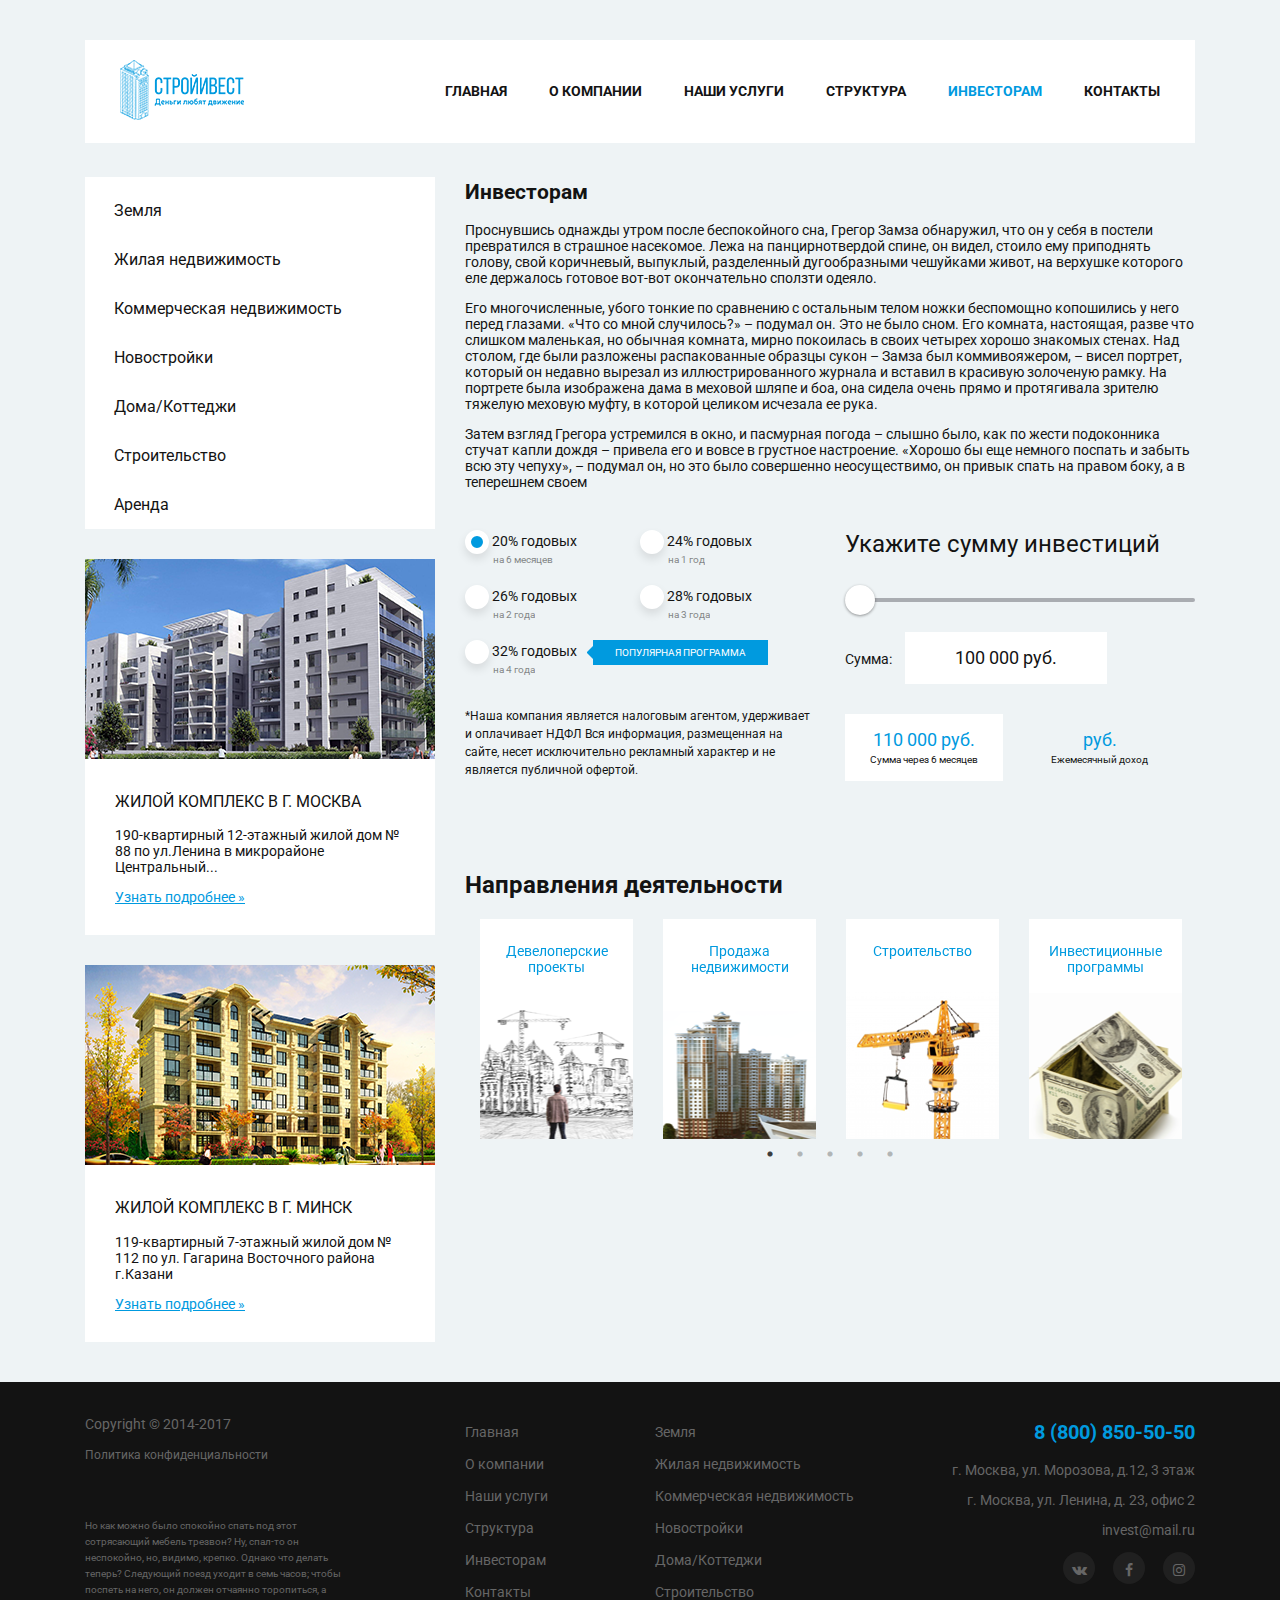
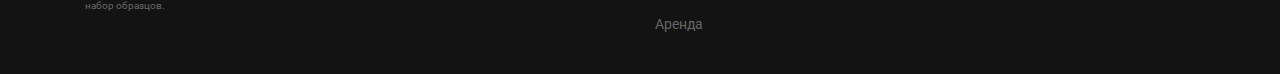
<file: StroyInvest/investments.html>
<!DOCTYPE html>
<html lang="ru">
	<head>
		<meta charset="utf-8">
		<meta name="viewport" content="width=device-width, initial-scale=1, shrink-to-fit=no">
		<meta name="description" content="">
		<meta name="author" content="">
		<link rel="icon" href="../../../../favicon.ico">
		<link href="https://fonts.googleapis.com/css?family=Roboto:400,700&amp;subset=cyrillic-ext" rel="stylesheet">

		<title>StroiInvest</title>
		<link rel="stylesheet" href="css/powerange.min.css">
		<link rel="stylesheet" href="slick/slick-theme.css">
		<link rel="stylesheet" href="slick/slick.css">


		<!-- Bootstrap core CSS -->
		<link href="css/bootstrap-grid.min.css" rel="stylesheet">

		<!-- Custom styles for this template -->
		<link href="css/main.css" rel="stylesheet">
	</head>

 <body>
  <div class="container">

 		<div class="top-nav">
				<div class="row justify-content-between align-items-center">
					<div class="col-md-auto">
						<div class="logo"><a href="#"><img src="img/logo.png" alt=""></a></div>
					</div>
					<!-- /.col-md-auto -->
					<div class="col-md-auto">
						<button class="top-nav_btn"><i class="icon-menu"></i></button>
						<ul class="top-nav_menu">
							<li><a href="index.html">Главная</a></li>
							<li><a href="about.html">О компании</a></li>
							<li><a href="#">Наши услуги</a></li>
							<li><a href="organization.html">Структура</a></li>
							<li><a class="active-link" href="investments.html">Инвесторам</a></li>
							<li><a href="contacts.html">Контакты</a></li>
						</ul>
					</div> 					<!-- /.col-md-auto -->
				</div> 				<!-- /.row justify-content-between align-items-center -->
 		</div> 			<!-- /.top-nav -->
 	
 		<div class="row">
 			<div class="col-md-4">
 				<div class="left-sidebar">
 					<div class="left-sidebar_btn">
 						<span>Категории</span>
 						<i class="icon-down-open"></i>

 					</div>
						<ul class="left-sidebar_menu">
							<li><a href="category.html">Земля</a></li>
							<li><a href="#">Жилая недвижимость</a></li>
							<li><a href="#">Коммерческая недвижимость</a></li>
							<li><a href="#">Новостройки</a></li>
							<li><a href="#">Дома/Коттеджи</a></li>
							<li><a href="#">Строительство</a></li>
							<li><a href="#">Аренда</a></li>
						</ul>
	
						<div class="left-sidebar_object">
							<img src="img/objects/object-preview-1.png" alt="">
								<div class="left-sidebar_object-description">
									<h3>жилой комплекс в г. москва</h3>
									<p>190-квартирный 12-этажный жилой дом № 88 по ул.Ленина в микрорайоне Центральный...</p>
									<a href="#">Узнать подробнее &raquo;</a>
								</div> <!-- /.left-sidebar_object-description -->
						</div> <!-- /.left-sidebar_object -->
	
						<div class="left-sidebar_object">
							<img src="img/objects/object-preview-2.png" alt="">
							 <div class="left-sidebar_object-description">
								 <h3>жилой комплекс в г. минск</h3>
								 <p>119-квартирный 7-этажный жилой дом № 112 по ул. Гагарина Восточного района г.Казани</p>
								 <a href="#">Узнать подробнее &raquo;</a>
						 </div> <!-- /.left-sidebar_object-description -->
					 </div> <!-- /.left-sidebar_object -->
 				</div> <!--/.Left sidebar-->
 			</div>		<!-- /.col-md-4 -->
					<div class="col-md-8">
						<div class="content">
							<h2>Инвесторам</h2>
							<p>Проснувшись однажды утром после беспокойного сна, Грегор Замза обнаружил, что он у себя в постели превратился в страшное насекомое. Лежа на панцирнотвердой спине, он видел, стоило ему приподнять голову, свой коричневый, выпуклый, разделенный дугообразными чешуйками живот, на верхушке которого еле держалось готовое вот-вот окончательно сползти одеяло.</p>
							<p>Его многочисленные, убого тонкие по сравнению с остальным телом ножки беспомощно копошились у него перед глазами. «Что со мной случилось?» – подумал он. Это не было сном. Его комната, настоящая, разве что слишком маленькая, но обычная комната, мирно покоилась в своих четырех хорошо знакомых стенах. Над столом, где были разложены распакованные образцы сукон – Замза был коммивояжером, – висел портрет, который он недавно вырезал из иллюстрированного журнала и вставил в красивую золоченую рамку. На портрете была изображена дама в меховой шляпе и боа, она сидела очень прямо и протягивала зрителю тяжелую меховую муфту, в которой целиком исчезала ее рука.</p>
							<p>Затем взгляд Грегора устремился в окно, и пасмурная погода – слышно было, как по жести подоконника стучат капли дождя – привела его и вовсе в грустное настроение. «Хорошо бы еще немного поспать и забыть всю эту чепуху», – подумал он, но это было совершенно неосуществимо, он привык спать на правом боку, а в теперешнем своем</p>
						</div> <!--/.content-->
	
						<div class="calc">
							<div class="row">
								<div class="col-md-6">
									<div class="calc-programs">
										<div class="calc-radio">
											<input type="radio" data-month="6" data-per="0.2" checked name="programs" id="first">
											<label for="first">
												<span>20% годовых<small>на 6 месяцев</small></span>
											</label>
											</div>										<!-- /.calc-radio -->
											<div class="calc-radio">
												<input type="radio" data-month="12" data-per="0.24" name="programs" id="second">
												<label for="second">
												<span>24% годовых<small>на 1 год</small></span>
											</label>
											</div>										<!-- /.calc-radio -->
											<div class="calc-radio">
												<input type="radio" data-month="24" data-per="0.26" name="programs" id="third">
												<label for="third">
												<span>26% годовых<small>на 2 года</small></span>
											</label>
											</div>										<!-- /.calc-radio -->
											<div class="calc-radio">
												<input type="radio" data-month="36" data-per="0.28" name="programs" id="fourth">
												<label for="fourth">
												<span>28% годовых<small>на 3 года</small></span>
											</label>
											</div>										<!-- /.calc-radio -->
											<div class="calc-radio">
												<input type="radio" data-month="48" data-per="0.32" name="programs" id="fifth">
												<label for="fifth">
												<span>32% годовых<small>на 4 года</small></span>
											</label>
												<div class="calc-popular">
													популярная программа
												</div>
										 </div>							<!-- /.calc-radio -->
											
									</div>								<!-- /.calc-programs -->

									<div class="calc-legal">
												<p>*Наша компания является налоговым агентом, удерживает и оплачивает НДФЛ Вся информация, размещенная на сайте, несет исключительно рекламный характер и не является публичной офертой.</p>
									</div>
								</div>								<!-- /.col-md-6 -->
								
								<div class="col-md-6">
									<h4>Укажите сумму инвестиций</h4>
									<input type="text" class="calc-range" name="summ">
									<div class="calc-summ_invest">
										<span class="calc-summ_invest_label">Сумма:</span>
										<span class="calc-summ_invest_num"><span>100 000</span> руб.</span>
									</div>
									<div>
										<span class="calc-total">
											<strong><span id="total">110 000</span> руб.</strong> <br>
											<small>Сумма через <span id="month">6</span> месяцев</small>
										</span>
										<span class="calc-monthly">
											<strong><span></span> руб.</strong> <br>
											<small>Ежемесячный доход</small>
										</span>
										
									</div>
								</div>						<!-- /.col-md-6 -->
							</div>						<!-- /.row -->
						</div>						<!-- /.calc -->
<!-- Направления деятельности -->
						<div class="directions">
							<h2>Направления деятельности</h2>
							<div class="direction-blocks">
								<div class="directions-block" style="background-image: url(img/directions/1.png);">
									<h3>Девелоперские проекты</h3>
								</div>
								<div class="directions-block" style="background-image: url(img/directions/2.png);">
									<h3>Продажа недвижимости</h3>
								</div>
								<div class="directions-block" style="background-image: url(img/directions/3.png);">
									<h3>Строительство</h3>
								</div>
								<div class="directions-block" style="background-image: url(img/directions/4.png);">
									<h3>Инвестиционные программы</h3>
								</div>
								<div class="directions-block" style="background-image: url(img/directions/4.png);">
									<h3>Финансовые инструменты</h3>
								</div>
							</div> <!--/.direction-blocks-->
						</div>	<!-- /.directions -->
<!-- ./Направления деятельности -->

					</div>  <!-- /.col-md-8 -->
 		</div> <!-- /.row -->
 	</div> <!--/.container -->

		<footer class="footer">
			<div class="container">
				<div class="row">
					<div class="col-md-4 ">
						<div class="copy">
							<p>Copyright © 2014-2017</p>
							<a class="footer-policy-link" href="#">Политика конфиденциальности</a>
							<small>
								Но как можно было спокойно спать под этот сотрясающий мебель трезвон? Ну, спал-то он неспокойно, но, видимо, крепко. Однако что делать теперь? Следующий поезд уходит в семь часов; чтобы поспеть на него, он должен отчаянно торопиться, а набор образцов.
							</small>
						</div>
					</div>				<!-- /.col-md -->
					<div class="col-md-2 col-6">
						<ul class="footer_menu">
								<li><a href="#">Главная</a></li>
								<li><a href="#">О компании</a></li>
								<li><a href="#">Наши услуги</a></li>
								<li><a href="#">Структура</a></li>
								<li><a href="#">Инвесторам</a></li>
								<li><a href="#">Контакты</a></li>
							</ul>
					</div>				<!-- /.col-md -->
					<div class="col-md col-6">
						<ul class="footer_menu">
								<li><a href="#">Земля</a></li>
								<li><a href="#">Жилая недвижимость</a></li>
								<li><a href="#">Коммерческая недвижимость</a></li>
								<li><a href="#">Новостройки</a></li>
								<li><a href="#">Дома/Коттеджи</a></li>
								<li><a href="#">Строительство</a></li>
								<li><a href="#">Аренда</a></li>
							</ul>
					</div>				<!-- /.col-md -->
					<div class="col-md-3">
						<div class="footer-contacts">
							<p class="footer-contacts_phone">8 (800) 850-50-50</p>
							<p class="footer-contacts_address">г. Москва, ул. Морозова, д.12, 3 этаж</p>
							<p class="footer-contacts_address">г. Москва, ул. Ленина, д. 23, офис 2</p>
							<p class="footer-contacts_email">invest@mail.ru</p>
						</div>
							
						<div class="footer-social-links">
							<ul>
								<li><a href="#"><i class="icon-vkontakte"></i></a></li>
								<li><a href="#"><i class="icon-facebook"></i></a></li>
								<li><a href="#"><i class="icon-instagram"></i></a></li>
							</ul>
						</div>
					</div>				<!-- /.col-md -->
				</div>  <!-- /.row -->
			</div>		<!-- /.container -->
		</footer>


<script src="js/jquery-1.12.4.min.js"></script>
<script src="js/powerange.min.js"></script>
<script src="slick/slick.js"></script>
<script src="js/main.js"></script>

	
	</body>
</html>
</file>
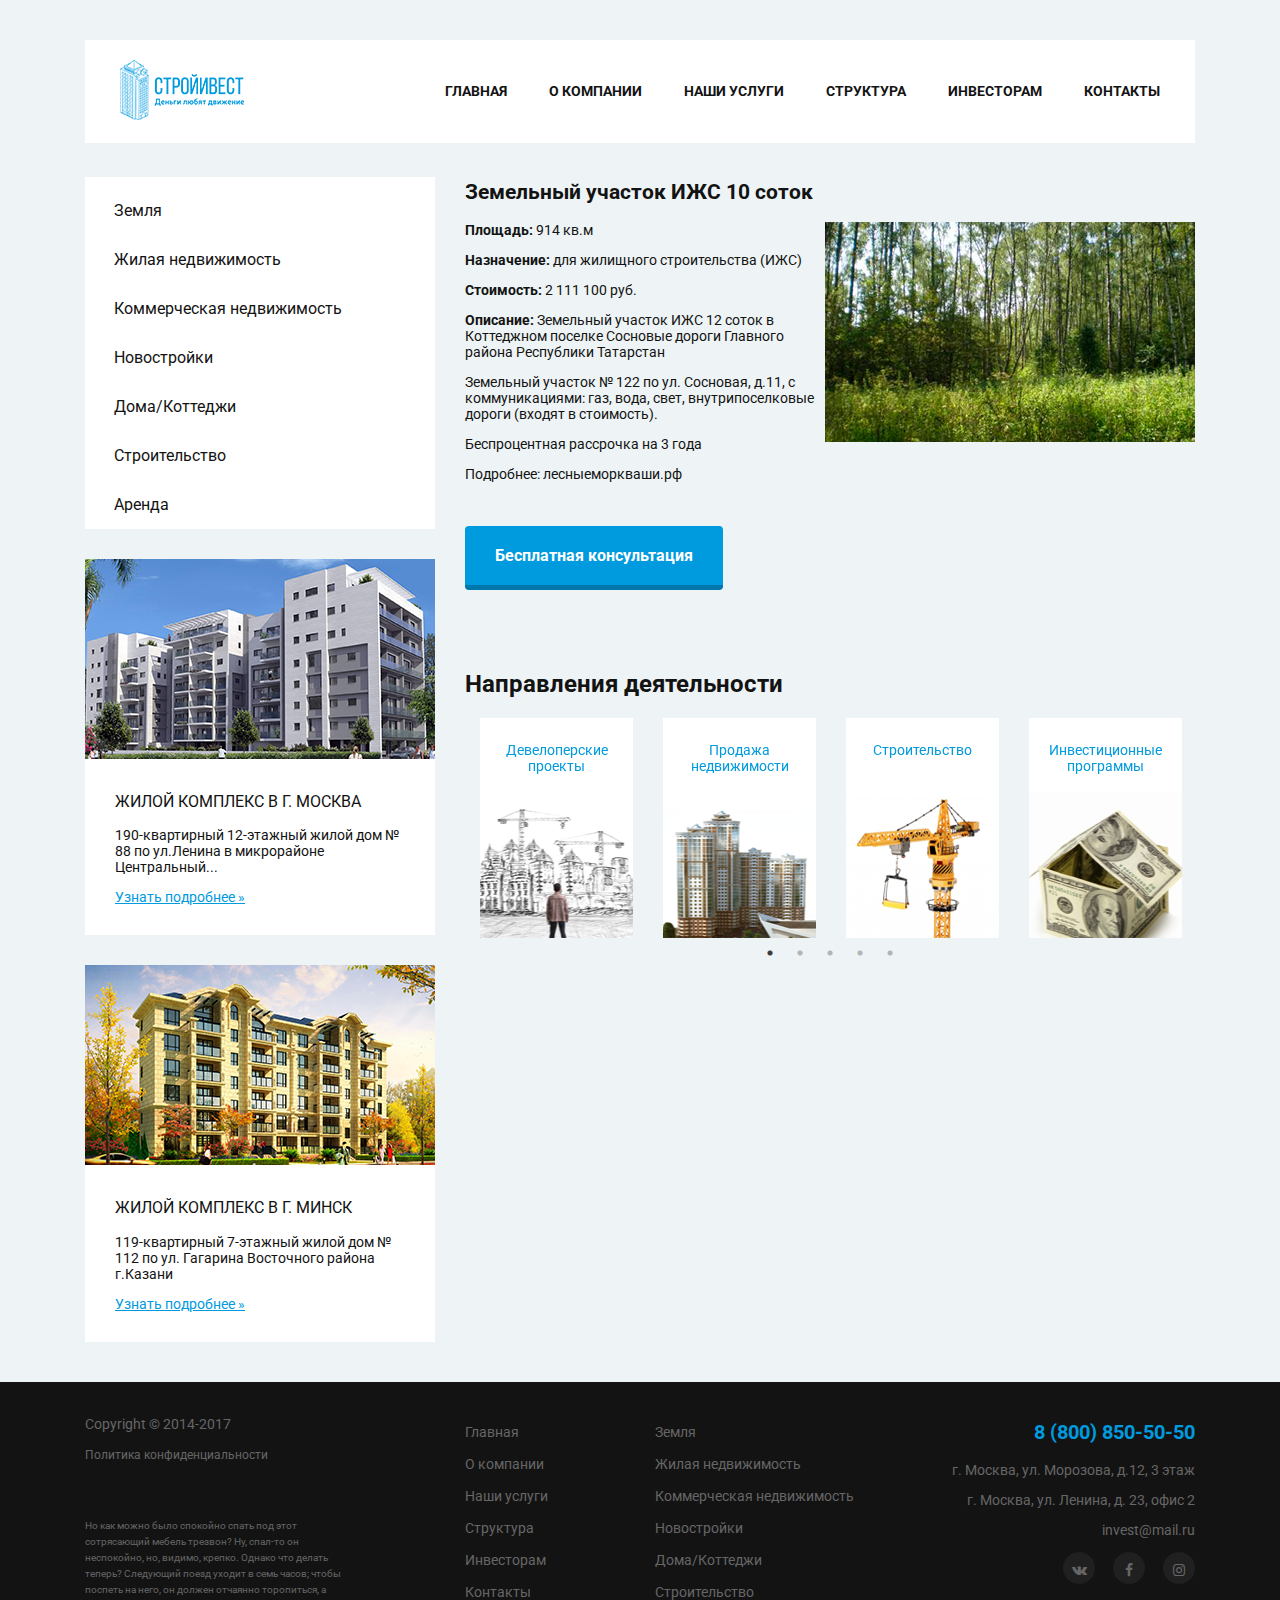
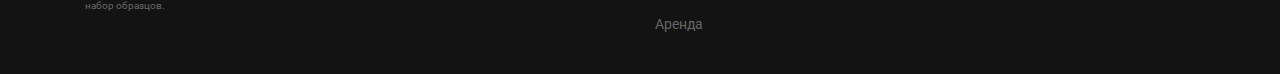
<file: StroyInvest/object-page.html>
<!DOCTYPE html>
<html lang="ru">
	<head>
		<meta charset="utf-8">
		<meta name="viewport" content="width=device-width, initial-scale=1, shrink-to-fit=no">
		<meta name="description" content="">
		<meta name="author" content="">
		<link rel="icon" href="../../../../favicon.ico">
		<link href="https://fonts.googleapis.com/css?family=Roboto:400,700&amp;subset=cyrillic-ext" rel="stylesheet">

		<title>StroiInvest</title>

		<link rel="stylesheet" href="slick/slick-theme.css">
		<link rel="stylesheet" href="slick/slick.css">
	 <link rel="stylesheet" href="css/powerange.min.css">

		<!-- Bootstrap core CSS -->
		<link href="css/bootstrap-grid.min.css" rel="stylesheet">

		<!-- Custom styles for this template -->
		<link href="css/main.css" rel="stylesheet">
	</head>

 <body>
  <div class="container">

 		<div class="top-nav">
				<div class="row justify-content-between align-items-center">
					<div class="col-md-auto">
						<div class="logo"><a href="#"><img src="img/logo.png" alt=""></a></div>
					</div>
					<!-- /.col-md-auto -->
					<div class="col-md-auto">
						<button class="top-nav_btn"><i class="icon-menu"></i></button>
						<ul class="top-nav_menu">
							<li><a href="index.html">Главная</a></li>
							<li><a href="about.html">О компании</a></li>
							<li><a href="#">Наши услуги</a></li>
							<li><a href="organization.html">Структура</a></li>
							<li><a href="investments.html">Инвесторам</a></li>
							<li><a href="contacts.html">Контакты</a></li>
						</ul>
					</div> 					<!-- /.col-md-auto -->
				</div> 				<!-- /.row justify-content-between align-items-center -->
 		</div> 			<!-- /.top-nav -->
 	
 		<div class="row">
 			<div class="col-md-4">
 				<div class="left-sidebar">
 					<div class="left-sidebar_btn">
 						<span>Категории</span>
 						<i class="icon-down-open"></i>

 					</div>
						<ul class="left-sidebar_menu">
							<li><a href="category.html">Земля</a></li>
							<li><a href="#">Жилая недвижимость</a></li>
							<li><a href="#">Коммерческая недвижимость</a></li>
							<li><a href="#">Новостройки</a></li>
							<li><a href="#">Дома/Коттеджи</a></li>
							<li><a href="#">Строительство</a></li>
							<li><a href="#">Аренда</a></li>
						</ul>
	
						<div class="left-sidebar_object">
							<img src="img/objects/object-preview-1.png" alt="">
								<div class="left-sidebar_object-description">
									<h3>жилой комплекс в г. москва</h3>
									<p>190-квартирный 12-этажный жилой дом № 88 по ул.Ленина в микрорайоне Центральный...</p>
									<a href="#">Узнать подробнее &raquo;</a>
								</div> <!-- /.left-sidebar_object-description -->
						</div> <!-- /.left-sidebar_object -->
	
						<div class="left-sidebar_object">
							<img src="img/objects/object-preview-2.png" alt="">
							 <div class="left-sidebar_object-description">
								 <h3>жилой комплекс в г. минск</h3>
								 <p>119-квартирный 7-этажный жилой дом № 112 по ул. Гагарина Восточного района г.Казани</p>
								 <a href="#">Узнать подробнее &raquo;</a>
						 </div> <!-- /.left-sidebar_object-description -->
					 </div> <!-- /.left-sidebar_object -->
 				</div> <!--/.Left sidebar-->
 			</div>		<!-- /.col-md-4 -->
					<div class="col-md-8">

						<div class="content">

							<h2>Земельный участок ИЖС 10 соток</h2>
							<div class="object-page_galery">
									<img src="img/category/2.png" alt="Галерея">
							</div>
							<div class="object-page">
								<div class="object-page_text">
									<p><b>Площадь:</b> 914 кв.м</p>
									<p><b>Назначение:</b> для жилищного строительства (ИЖС)</p>
									<p><b>Стоимость:</b> 2 111 100 руб.</p>
									<p><b>Описание:</b> Земельный участок ИЖС 12 соток в Коттеджном поселке Сосновые дороги Главного района Республики Татарстан</p>
									<p>Земельный участок № 122 по ул. Сосновая, д.11, с коммуникациями: газ, вода, свет, внутрипоселковые дороги (входят в стоимость).</p>
									<p>Беспроцентная рассрочка на 3 года</p>
									<p>Подробнее: лесныеморкваши.рф</p>
								</div>
								
								<a href="#" class="btn btn-primary">Бесплатная консультация</a>
							</div>

						</div> <!--/.content-->

<!-- Направления деятельности -->
						<div class="directions">
							<h2>Направления деятельности</h2>
							<div class="direction-blocks">
								<div class="directions-block" style="background-image: url(img/directions/1.png);">
									<h3>Девелоперские проекты</h3>
								</div>
								<div class="directions-block" style="background-image: url(img/directions/2.png);">
									<h3>Продажа недвижимости</h3>
								</div>
								<div class="directions-block" style="background-image: url(img/directions/3.png);">
									<h3>Строительство</h3>
								</div>
								<div class="directions-block" style="background-image: url(img/directions/4.png);">
									<h3>Инвестиционные программы</h3>
								</div>
								<div class="directions-block" style="background-image: url(img/directions/4.png);">
									<h3>Финансовые инструменты</h3>
								</div>
							</div> <!--/.direction-blocks-->
						</div>	<!-- /.directions -->
<!-- ./Направления деятельности -->

					</div>  <!-- /.col-md-8 -->
 		</div> <!-- /.row -->
 	</div> <!--/.container -->

		<footer class="footer">
			<div class="container">
				<div class="row">
					<div class="col-md-4 ">
						<div class="copy">
							<p>Copyright © 2014-2017</p>
							<a class="footer-policy-link" href="#">Политика конфиденциальности</a>
							<small>
								Но как можно было спокойно спать под этот сотрясающий мебель трезвон? Ну, спал-то он неспокойно, но, видимо, крепко. Однако что делать теперь? Следующий поезд уходит в семь часов; чтобы поспеть на него, он должен отчаянно торопиться, а набор образцов.
							</small>
						</div>
					</div>				<!-- /.col-md -->
					<div class="col-md-2 col-6">
						<ul class="footer_menu">
								<li><a href="#">Главная</a></li>
								<li><a href="#">О компании</a></li>
								<li><a href="#">Наши услуги</a></li>
								<li><a href="#">Структура</a></li>
								<li><a href="#">Инвесторам</a></li>
								<li><a href="#">Контакты</a></li>
							</ul>
					</div>				<!-- /.col-md -->
					<div class="col-md col-6">
						<ul class="footer_menu">
								<li><a href="#">Земля</a></li>
								<li><a href="#">Жилая недвижимость</a></li>
								<li><a href="#">Коммерческая недвижимость</a></li>
								<li><a href="#">Новостройки</a></li>
								<li><a href="#">Дома/Коттеджи</a></li>
								<li><a href="#">Строительство</a></li>
								<li><a href="#">Аренда</a></li>
							</ul>
					</div>				<!-- /.col-md -->
					<div class="col-md-3">
						<div class="footer-contacts">
							<p class="footer-contacts_phone">8 (800) 850-50-50</p>
							<p class="footer-contacts_address">г. Москва, ул. Морозова, д.12, 3 этаж</p>
							<p class="footer-contacts_address">г. Москва, ул. Ленина, д. 23, офис 2</p>
							<p class="footer-contacts_email">invest@mail.ru</p>
						</div>
							
						<div class="footer-social-links">
							<ul>
								<li><a href="#"><i class="icon-vkontakte"></i></a></li>
								<li><a href="#"><i class="icon-facebook"></i></a></li>
								<li><a href="#"><i class="icon-instagram"></i></a></li>
							</ul>
						</div>
					</div>				<!-- /.col-md -->
				</div>  <!-- /.row -->
			</div>		<!-- /.container -->
		</footer>


<script src="js/jquery-1.12.4.min.js"></script>
<script src="slick/slick.js"></script>
<script src="js/powerange.min.js"></script>

<script src="js/main.js"></script>

	
	</body>
</html>
</file>
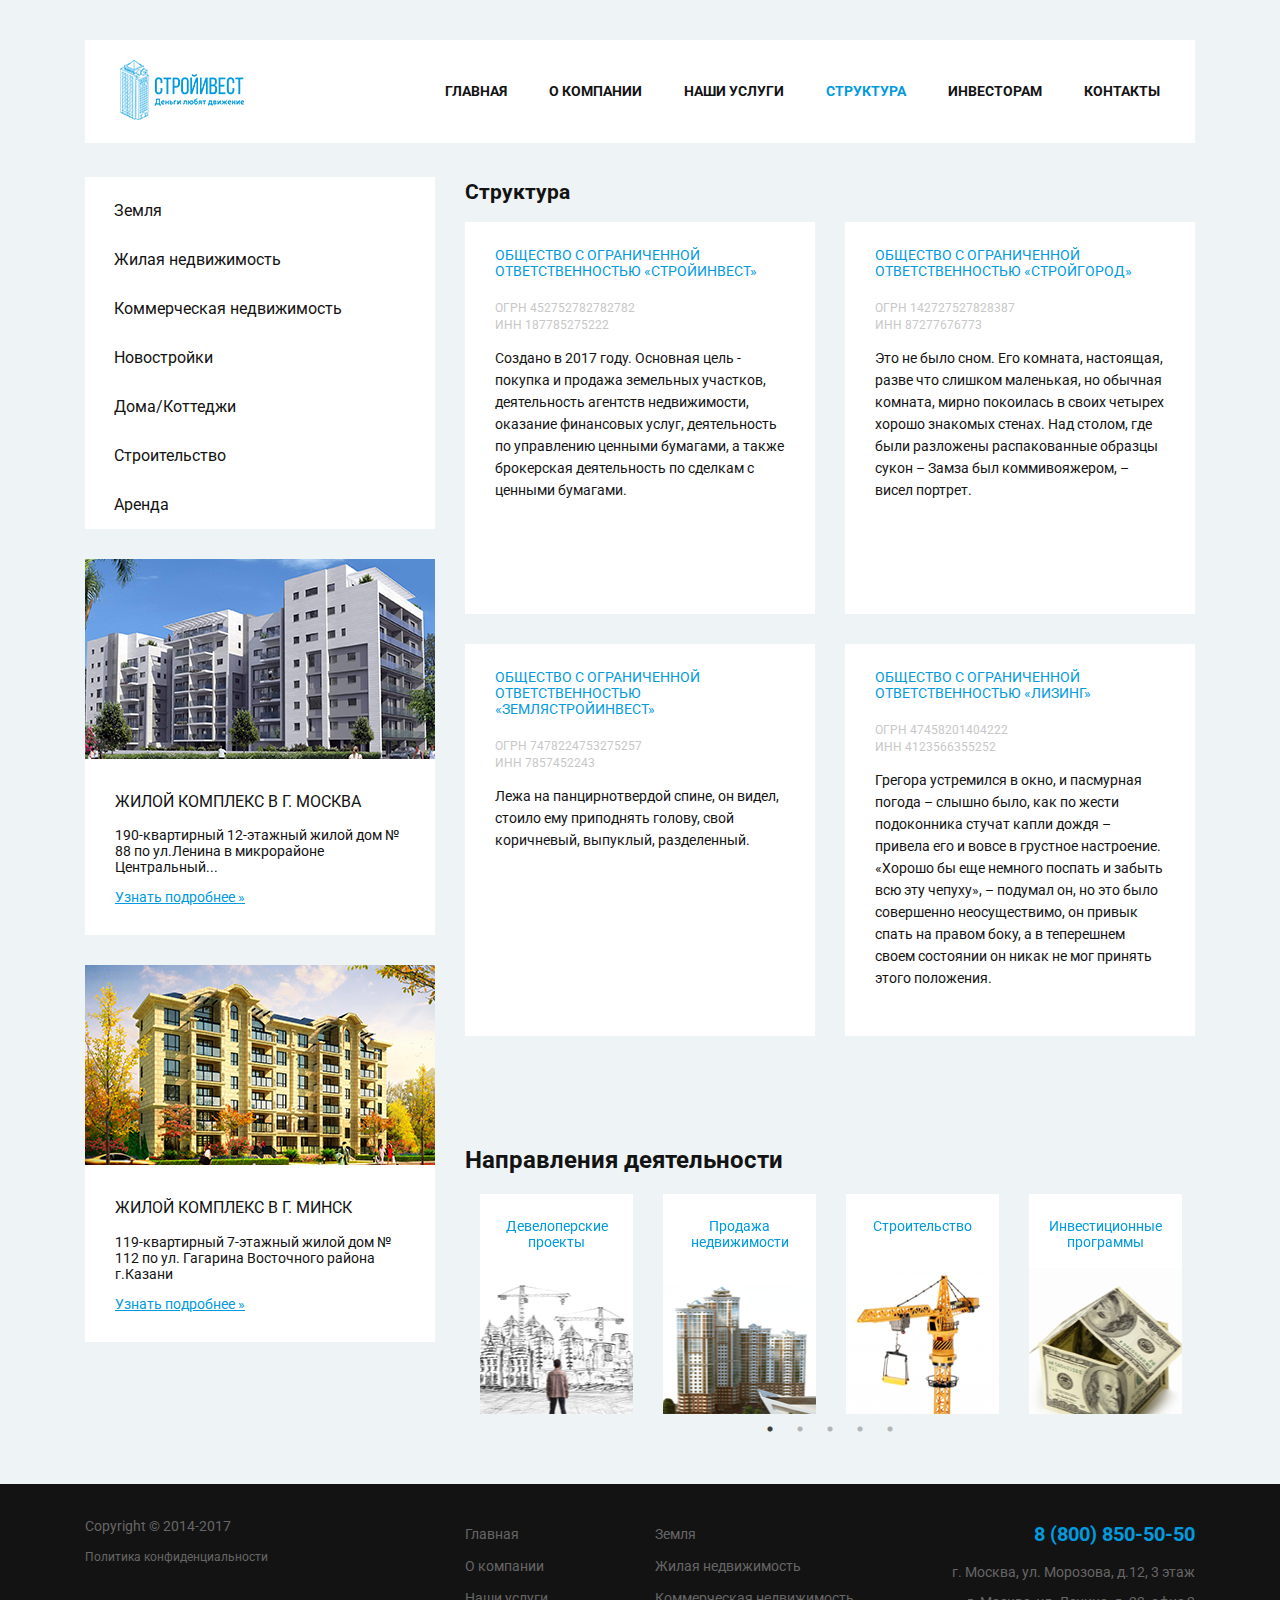
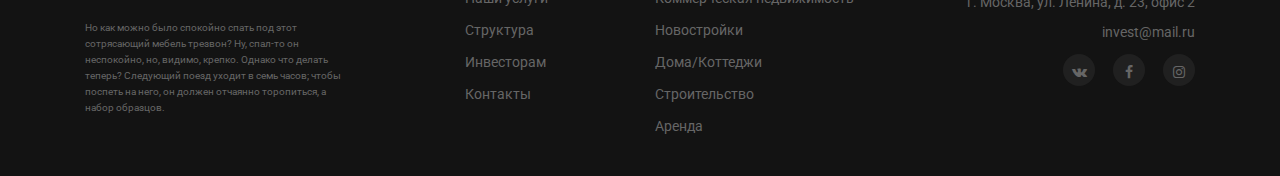
<file: StroyInvest/organization.html>
<!DOCTYPE html>
<html lang="ru">
	<head>
		<meta charset="utf-8">
		<meta name="viewport" content="width=device-width, initial-scale=1, shrink-to-fit=no">
		<meta name="description" content="">
		<meta name="author" content="">
		<link rel="icon" href="../../../../favicon.ico">
		<link href="https://fonts.googleapis.com/css?family=Roboto:400,700&amp;subset=cyrillic-ext" rel="stylesheet">

		<title>StroiInvest</title>

<link rel="stylesheet" href="slick/slick-theme.css">
		<link rel="stylesheet" href="slick/slick.css">
		<link rel="stylesheet" href="css/powerange.min.css">

		<!-- Bootstrap core CSS -->
		<link href="css/bootstrap-grid.min.css" rel="stylesheet">

		<!-- Custom styles for this template -->
		<link href="css/main.css" rel="stylesheet">
	</head>

 <body>
  <div class="container">

 		<div class="top-nav">
				<div class="row justify-content-between align-items-center">
					<div class="col-md-auto">
						<div class="logo"><a href="#"><img src="img/logo.png" alt=""></a></div>
					</div>			<!-- /.col-md-auto -->
					<div class="col-md-auto">
						<button class="top-nav_btn"><i class="icon-menu"></i></button>
						<ul class="top-nav_menu">
							<li><a href="index.html">Главная</a></li>
							<li><a href="about.html">О компании</a></li>
							<li><a href="#">Наши услуги</a></li>
							<li><a class="active-link" href="organization.html">Структура</a></li>
							<li><a href="investments.html">Инвесторам</a></li>
							<li><a href="contacts.html">Контакты</a></li>
						</ul>
					</div> 			<!-- /.col-md-auto -->
				</div> 			<!-- /.row justify-content-between align-items-center -->
 		</div> 			<!-- /.top-nav -->
 	
 		<div class="row">
 			<div class="col-md-4">
 				<div class="left-sidebar">
 					<div class="left-sidebar_btn">
 						<span>Категории</span>
 						<i class="icon-down-open"></i>

 					</div>
						<ul class="left-sidebar_menu">
							<li><a href="category.html">Земля</a></li>
							<li><a href="#">Жилая недвижимость</a></li>
							<li><a href="#">Коммерческая недвижимость</a></li>
							<li><a href="#">Новостройки</a></li>
							<li><a href="#">Дома/Коттеджи</a></li>
							<li><a href="#">Строительство</a></li>
							<li><a href="#">Аренда</a></li>
						</ul>
	
						<div class="left-sidebar_object">
							<img src="img/objects/object-preview-1.png" alt="">
								<div class="left-sidebar_object-description">
									<h3>жилой комплекс в г. москва</h3>
									<p>190-квартирный 12-этажный жилой дом № 88 по ул.Ленина в микрорайоне Центральный...</p>
									<a href="#">Узнать подробнее &raquo;</a>
								</div> <!-- /.left-sidebar_object-description -->
						</div> <!-- /.left-sidebar_object -->
	
						<div class="left-sidebar_object">
							<img src="img/objects/object-preview-2.png" alt="">
							 <div class="left-sidebar_object-description">
								 <h3>жилой комплекс в г. минск</h3>
								 <p>119-квартирный 7-этажный жилой дом № 112 по ул. Гагарина Восточного района г.Казани</p>
								 <a href="#">Узнать подробнее &raquo;</a>
						 </div> <!-- /.left-sidebar_object-description -->
					 </div> <!-- /.left-sidebar_object -->
 				</div> <!--/.Left sidebar-->
 			</div>		<!-- /.col-md-4 -->
 			
					<div class="col-md-8">

						<div class="content">
							
							<h2>Структура</h2>
							
									<div class="row">
										<div class="col-md-6">
											<div class="organization-card">
												<a href="#" class="organization-title">Общество с ограниченной ответственностью «Стройинвест»</a>
												<small>ОГРН 452752782782782 <br>ИНН 187785275222</small>
												<p>Создано в 2017 году. Основная цель - покупка и продажа земельных участков, деятельность агентств недвижимости, оказание финансовых услуг, деятельность по управлению ценными бумагами, а также брокерская деятельность по сделкам с ценными бумагами. </p>
											</div>											<!-- /.organization-card -->
										</div>										<!-- /.col-md-6 -->
										<div class="col-md-6">
											<div class="organization-card">
												<a href="#" class="organization-title">Общество с ограниченной ответственностью «СТРОЙгород»</a>
												<small>ОГРН 142727527828387 <br>ИНН 87277676773</small>
												<p>Это не было сном. Его комната, настоящая, разве что слишком маленькая, но обычная комната, мирно покоилась в своих четырех хорошо знакомых стенах. Над столом, где были разложены распакованные образцы сукон – Замза был коммивояжером, – висел портрет.</p>
											</div>											<!-- /.organization-card -->
										</div>										<!-- /.col-md-6 -->
										<div class="col-md-6">
											<div class="organization-card">
												<a href="#" class="organization-title">Общество с ограниченной ответственностью «землястройинвест» </a>
												<small>ОГРН 7478224753275257 <br>ИНН 7857452243</small>
												<p>Лежа на панцирнотвердой спине, он видел, стоило ему приподнять голову, свой коричневый, выпуклый, разделенный.</p>
											</div>											<!-- /.organization-card -->
										</div>										<!-- /.col-md-6 -->
										<div class="col-md-6">
											<div class="organization-card">
												<a href="#" class="organization-title">Общество с ограниченной ответственностью «лизинг»</a>
												<small>ОГРН 47458201404222 <br>ИНН 4123566355252</small>
												<p>Грегора устремился в окно, и пасмурная погода – слышно было, как по жести подоконника стучат капли дождя – привела его и вовсе в грустное настроение. «Хорошо бы еще немного поспать и забыть всю эту чепуху», – подумал он, но это было совершенно неосуществимо, он привык спать на правом боку, а в теперешнем своем состоянии он никак не мог принять этого положения.</p>
											</div>											<!-- /.organization-card -->
										</div>										<!-- /.col-md-6 -->
									</div>									<!-- /.row -->
							 </div><!--/.content-->

						<div class="directions">
							<h2>Направления деятельности</h2>
							<div class="direction-blocks">
								<div class="directions-block" style="background-image: url(img/directions/1.png);">
									<h3>Девелоперские проекты</h3>
								</div>
								<div class="directions-block" style="background-image: url(img/directions/2.png);">
									<h3>Продажа недвижимости</h3>
								</div>
								<div class="directions-block" style="background-image: url(img/directions/3.png);">
									<h3>Строительство</h3>
								</div>
								<div class="directions-block" style="background-image: url(img/directions/4.png);">
									<h3>Инвестиционные программы</h3>
								</div>
								<div class="directions-block" style="background-image: url(img/directions/4.png);">
									<h3>Финансовые инструменты</h3>
								</div>
							</div> <!--/.direction-blocks-->
						</div>	<!-- /.directions -->
					</div>  <!-- /.col-md-8 -->
 		</div> <!-- /.row -->
 	</div> <!--/.container -->

		<footer class="footer">
			<div class="container">
				<div class="row">
					<div class="col-md-4 ">
						<div class="copy">
							<p>Copyright © 2014-2017</p>
							<a class="footer-policy-link" href="#">Политика конфиденциальности</a>
							<small>
								Но как можно было спокойно спать под этот сотрясающий мебель трезвон? Ну, спал-то он неспокойно, но, видимо, крепко. Однако что делать теперь? Следующий поезд уходит в семь часов; чтобы поспеть на него, он должен отчаянно торопиться, а набор образцов.
							</small>
						</div>
					</div>				<!-- /.col-md -->
					<div class="col-md-2 col-6">
						<ul class="footer_menu">
								<li><a href="#">Главная</a></li>
								<li><a href="#">О компании</a></li>
								<li><a href="#">Наши услуги</a></li>
								<li><a href="#">Структура</a></li>
								<li><a href="#">Инвесторам</a></li>
								<li><a href="#">Контакты</a></li>
							</ul>
					</div>				<!-- /.col-md -->
					<div class="col-md col-6">
						<ul class="footer_menu">
								<li><a href="#">Земля</a></li>
								<li><a href="#">Жилая недвижимость</a></li>
								<li><a href="#">Коммерческая недвижимость</a></li>
								<li><a href="#">Новостройки</a></li>
								<li><a href="#">Дома/Коттеджи</a></li>
								<li><a href="#">Строительство</a></li>
								<li><a href="#">Аренда</a></li>
							</ul>
					</div>				<!-- /.col-md -->
					<div class="col-md-3">
						<div class="footer-contacts">
							<p class="footer-contacts_phone">8 (800) 850-50-50</p>
							<p class="footer-contacts_address">г. Москва, ул. Морозова, д.12, 3 этаж</p>
							<p class="footer-contacts_address">г. Москва, ул. Ленина, д. 23, офис 2</p>
							<p class="footer-contacts_email">invest@mail.ru</p>
						</div>
							
						<div class="footer-social-links">
							<ul>
								<li><a href="#"><i class="icon-vkontakte"></i></a></li>
								<li><a href="#"><i class="icon-facebook"></i></a></li>
								<li><a href="#"><i class="icon-instagram"></i></a></li>
							</ul>
						</div>
					</div>				<!-- /.col-md -->
				</div>  <!-- /.row -->
			</div>		<!-- /.container -->
		</footer>


<script src="js/jquery-1.12.4.min.js"></script>
<script src="js/powerange.min.js"></script>
<script src="slick/slick.js"></script>
<script src="js/main.js"></script>
	
	</body>
</html>
</file>
<file: StroyInvest/css/main.css>
@charset "UTF-8";
@font-face {
  font-family: 'fontello';
  src: url("../fonts/fontello.eot?46407616");
  src: url("../fonts/fontello.eot?46407616#iefix") format("embedded-opentype"), url("../fonts/fontello.woff2?46407616") format("woff2"), url("../fonts/fontello.woff?46407616") format("woff"), url("../fonts/fontello.ttf?46407616") format("truetype"), url("../fonts/fontello.svg?46407616#fontello") format("svg");
  font-weight: normal;
  font-style: normal; }

/* Chrome hack: SVG is rendered more smooth in Windozze. 100% magic, uncomment if you need it. */
/* Note, that will break hinting! In other OS-es font will be not as sharp as it could be */
/*
@media screen and (-webkit-min-device-pixel-ratio:0) {
  @font-face {
    font-family: 'fontello';
    src: url('../font/fontello.svg?46407616#fontello') format('svg');
  }
}
*/
[class^="icon-"]:before, [class*=" icon-"]:before {
  font-family: "fontello";
  font-style: normal;
  font-weight: normal;
  speak: none;
  display: inline-block;
  text-decoration: inherit;
  width: 1em;
  margin-right: .2em;
  text-align: center;
  /* opacity: .8; */
  /* For safety - reset parent styles, that can break glyph codes*/
  font-variant: normal;
  text-transform: none;
  /* fix buttons height, for twitter bootstrap */
  line-height: 1em;
  /* Animation center compensation - margins should be symmetric */
  /* remove if not needed */
  margin-left: .2em;
  /* you can be more comfortable with increased icons size */
  /* font-size: 120%; */
  /* Font smoothing. That was taken from TWBS */
  -webkit-font-smoothing: antialiased;
  -moz-osx-font-smoothing: grayscale;
  /* Uncomment for 3D effect */
  /* text-shadow: 1px 1px 1px rgba(127, 127, 127, 0.3); */ }

.icon-down-open:before {
  content: '\e800'; }

/* '' */
.icon-left-open:before {
  content: '\e801'; }

/* '' */
.icon-right-open:before {
  content: '\e802'; }

/* '' */
.icon-up-open:before {
  content: '\e803'; }

/* '' */
.icon-down-big:before {
  content: '\e804'; }

/* '' */
.icon-left-big:before {
  content: '\e805'; }

/* '' */
.icon-right-big:before {
  content: '\e806'; }

/* '' */
.icon-up-big:before {
  content: '\e807'; }

/* '' */
.icon-facebook:before {
  content: '\f09a'; }

/* '' */
.icon-menu:before {
  content: '\f0c9'; }

/* '' */
.icon-direction:before {
  content: '\f124'; }

/* '' */
.icon-instagram:before {
  content: '\f16d'; }

/* '' */
.icon-vkontakte:before {
  content: '\f189'; }

/* '' */
.slick-active {
  outline: none !important; }

button:focus, input:focus, textarea:focus, a:focus {
  outline: none; }

/*Обозначим цвет фона всего сайта*/
html {
  font-size: 14px; }

img {
  max-width: 100%; }

.active-link {
  color: #009adf !important; }

body {
  background-color: #eef3f5;
  color: #131313;
  font-family: 'Roboto', sans-serif;
  padding-top: 40px;
  margin: 0; }
  body a {
    color: #009adf; }

.top-nav {
  background-color: #fff;
  padding: 20px 35px;
  position: relative;
  margin-bottom: 20px; }
  .top-nav_btn {
    position: absolute;
    display: none;
    width: 30px;
    height: 30px;
    background-color: transparent;
    border: none;
    font-size: 18px;
    top: -50px;
    right: 15px;
    -webkit-transition: all 0.5s;
    -o-transition: all 0.5s;
    transition: all 0.5s; }
    .top-nav_btn:hover {
      cursor: pointer;
      font-size: 20px; }
  .top-nav_menu {
    display: -webkit-box;
    display: -webkit-flex;
    display: -ms-flexbox;
    display: flex;
    list-style: none;
    padding: 0; }
    .top-nav_menu li {
      margin-right: 3rem; }
      .top-nav_menu li:last-child {
        margin-right: 0; }
      .top-nav_menu li a {
        text-transform: uppercase;
        text-decoration: none;
        color: #131313;
        font-weight: 700; }
        .top-nav_menu li a::after {
          content: '';
          display: block;
          width: 100%;
          height: 2px;
          background-color: #009adf;
          -webkit-transform: translateY(41px) scale(0);
              -ms-transform: translateY(41px) scale(0);
                  transform: translateY(41px) scale(0);
          -webkit-transition: all 0.2s;
          -o-transition: all 0.2s;
          transition: all 0.2s;
          -webkit-box-shadow: 0 5px 10px rgba(0, 0, 1, 0.1);
                  box-shadow: 0 5px 10px rgba(0, 0, 1, 0.1); }
        .top-nav_menu li a:hover::after {
          -webkit-transform: translateY(42px) scale(1);
              -ms-transform: translateY(42px) scale(1);
                  transform: translateY(42px) scale(1); }

.left-sidebar_menu {
  background-color: #fff;
  list-style: none;
  padding: 0;
  display: -webkit-box;
  display: -webkit-flex;
  display: -ms-flexbox;
  display: flex;
  -webkit-box-orient: vertical;
  -webkit-box-direction: normal;
  -webkit-flex-direction: column;
      -ms-flex-direction: column;
          flex-direction: column; }
  .left-sidebar_menu li {
    -webkit-transition: all 0.2s;
    -o-transition: all 0.2s;
    transition: all 0.2s; }
    .left-sidebar_menu li:hover {
      background-color: #f2fafd; }
    .left-sidebar_menu li:first-child {
      padding-top: 9px; }
    .left-sidebar_menu li:last-child {
      -bottom: 9px; }
    .left-sidebar_menu li a {
      display: block;
      padding: 15px 29px;
      text-decoration: none;
      font-weight: 400;
      color: #131313;
      font-size: 16px; }

.left-sidebar_btn {
  font-style: 14px;
  background-color: #fff;
  padding: 15px;
  margin-top: 15px;
  display: none;
  -webkit-box-pack: justify;
  -webkit-justify-content: space-between;
      -ms-flex-pack: justify;
          justify-content: space-between; }
  .left-sidebar_btn:hover {
    cursor: pointer;
    background-color: #f2fafd; }

.left-sidebar .rotate {
  -webkit-transform: rotate(180deg);
      -ms-transform: rotate(180deg);
          transform: rotate(180deg);
  -webkit-transition: all 0.5s;
  -o-transition: all 0.5s;
  transition: all 0.5s; }

.left-sidebar .icon-down-open {
  margin-right: 7px; }

.left-sidebar_object {
  background-color: #fff;
  margin-top: 30px; }
  .left-sidebar_object-description {
    padding: 30px; }
    .left-sidebar_object-description h3 {
      text-transform: uppercase;
      font-weight: 400;
      margin-top: 0; }

.btn {
  padding: 20px 30px;
  display: inline-block;
  color: #fff;
  background-color: #009adf;
  -webkit-border-radius: 4px;
          border-radius: 4px;
  text-decoration: none;
  font-weight: 700;
  font-size: 16px;
  margin-top: 30px;
  border: none; }
  .btn-primary {
    background-color: #009adf;
    border-bottom: 5px solid #0077ac;
    -webkit-transition: all 0.2s;
    -o-transition: all 0.2s;
    transition: all 0.2s; }
    .btn-primary:hover {
      background-color: #00acf9; }

.directions {
  margin-top: 80px; }
  .directions-block {
    background-color: #fff;
    height: 220px;
    text-align: center;
    margin: 0 15px;
    padding: 10px;
    background-position: bottom center;
    background-repeat: no-repeat;
    -webkit-transition: all 0.2s;
    -o-transition: all 0.2s;
    transition: all 0.2s; }
    .directions-block:hover {
      -webkit-box-shadow: 0 5px 10px rgba(0, 0, 1, 0.1);
              box-shadow: 0 5px 10px rgba(0, 0, 1, 0.1); }
    .directions-block h3 {
      color: #009adf;
      font-size: 14px;
      font-weight: 400; }
  .directions h2 {
    font-size: 24px;
    font-weight: 700; }

.footer {
  background-color: #131313;
  color: #666;
  padding: 20px 20px;
  margin-top: 40px; }
  .footer-policy-link {
    font-size: 12px; }
  .footer small {
    display: block;
    margin-top: 56px;
    font-size: 10px;
    font-weight: 400;
    line-height: 16px;
    padding-right: 90px; }
  .footer a {
    color: #666;
    text-decoration: none; }
    .footer a:hover {
      color: #fff; }
  .footer ul {
    padding: 0;
    list-style: none; }
    .footer ul li {
      text-decoration: none;
      line-height: 32px; }
  .footer-contacts, .footer-social-links {
    text-align: right; }
    .footer-contacts_phone {
      font-weight: 700;
      line-height: 20px;
      font-size: 20px;
      color: #009adf;
      text-transform: uppercase; }
  .footer-social-links li {
    padding: 0; }
  .footer-social-links li {
    display: inline-block; }
    .footer-social-links li a {
      display: inline-block;
      width: 32px;
      height: 32px;
      background-color: #202020;
      margin-left: 15px;
      text-align: center;
      -webkit-border-radius: 50%;
              border-radius: 50%;
      padding: 2px;
      -webkit-transition: all 0.2s;
      -o-transition: all 0.2s;
      transition: all 0.2s; }

.team {
  text-align: center;
  margin-top: 40px;
  margin-bottom: 0; }
  .team h2 {
    text-align: left;
    margin: 40px auto;
    font-size: 24px;
    font-weight: 700;
    line-height: 33px;
    color: #131313; }
  .team h4 {
    font-size: 18px;
    font-weight: 400;
    color: #3d3d3d;
    padding: 0;
    margin-top: 30px;
    margin-bottom: 15px; }
  .team p {
    font-size: 14px;
    font-weight: 400;
    color: #3d3d3d;
    margin-bottom: 40px; }

.contacts {
  font-size: 16px;
  font-weight: 400; }
  .contacts-img {
    margin-right: 12px;
    vertical-align: middle; }
  .contacts-address {
    display: block;
    line-height: 2;
    text-decoration: none; }
    .contacts-address:hover {
      text-decoration: underline; }
  .contacts-btn {
    margin-top: 40px; }
  .contacts-social-links ul {
    list-style: none;
    padding: 0;
    margin-top: 40px; }
    .contacts-social-links ul li {
      display: inline-block; }
      .contacts-social-links ul li a {
        display: inline-block;
        width: 32px;
        height: 32px;
        background-color: #009adf;
        color: #fff;
        margin-right: 15px;
        text-align: center;
        line-height: 32px;
        -webkit-border-radius: 50%;
                border-radius: 50%;
        -webkit-transition: all 0.2s;
        -o-transition: all 0.2s;
        transition: all 0.2s; }
        .contacts-social-links ul li a:hover {
          background-color: #00acf9; }

.organization-card {
  background-color: #fff;
  padding: 25px 30px;
  margin-bottom: 30px;
  min-height: 28rem;
  -webkit-transition: all 0.3s;
  -o-transition: all 0.3s;
  transition: all 0.3s; }
  .organization-card:hover {
    -webkit-box-shadow: 0 5px 10px rgba(0, 0, 1, 0.1);
            box-shadow: 0 5px 10px rgba(0, 0, 1, 0.1);
    background-color: #ffffff; }
  .organization-card a {
    text-transform: uppercase;
    text-decoration: none;
    display: block;
    margin-bottom: 20px; }
  .organization-card small {
    color: #c7c7c7;
    text-transform: uppercase;
    font-size: 12px;
    line-height: 16px; }
  .organization-card p {
    color: #131313;
    font-size: 14px;
    font-weight: 400;
    line-height: 22px; }

.calc {
  margin-top: 40px; }
  .calc h4 {
    margin-top: 0;
    margin-bottom: 40px;
    font-size: 24px;
    font-weight: 400; }
  .calc-radio {
    -webkit-flex-basis: 50%;
        -ms-flex-preferred-size: 50%;
            flex-basis: 50%; }
    .calc-radio:last-child {
      -webkit-flex-basis: 100%;
          -ms-flex-preferred-size: 100%;
              flex-basis: 100%;
      display: -webkit-flex;
      display: -moz-flex;
      display: -ms-flex;
      display: -o-flex;
      display: -webkit-box;
      display: -ms-flexbox;
      display: flex; }
  .calc-programs {
    display: -webkit-box;
    display: -webkit-flex;
    display: -ms-flexbox;
    display: flex;
    -webkit-flex-wrap: wrap;
        -ms-flex-wrap: wrap;
            flex-wrap: wrap; }
    .calc-programs label {
      display: inline-block;
      margin-bottom: 20px; }
      .calc-programs label small {
        display: block;
        margin-left: 28px;
        opacity: 0.5;
        font-size: 10px; }
      .calc-programs label:hover {
        cursor: pointer; }
      .calc-programs label::before {
        content: '';
        width: 24px;
        height: 24px;
        display: inline-block;
        vertical-align: middle;
        -webkit-border-radius: 50%;
                border-radius: 50%;
        -webkit-box-shadow: 0 5px 10px rgba(0, 0, 1, 0.1);
                box-shadow: 0 5px 10px rgba(0, 0, 1, 0.1);
        background-color: #fff;
        border: 6px solid #fff;
        -webkit-transition: all 0.2s;
        -o-transition: all 0.2s;
        transition: all 0.2s; }
  .calc input[type="radio"] {
    display: none; }
    .calc input[type="radio"]:checked + label::before {
      background-color: #009adf;
      border: 6px solid #fff; }
  .calc-popular {
    width: 50%;
    margin-left: 16px;
    height: 25px;
    background-color: #009adf;
    color: #fff;
    font-size: 10px;
    font-weight: 400;
    display: -webkit-flex;
    display: -moz-flex;
    display: -ms-flex;
    display: -o-flex;
    display: -webkit-box;
    display: -ms-flexbox;
    display: flex;
    -webkit-box-align: center;
    -webkit-align-items: center;
        -ms-flex-align: center;
            align-items: center;
    -webkit-box-pack: center;
    -webkit-justify-content: center;
        -ms-flex-pack: center;
            justify-content: center;
    text-transform: uppercase;
    position: relative; }
    .calc-popular::before {
      content: '';
      position: absolute;
      width: 6px;
      height: 13px;
      border: 6px solid transparent;
      border-right: 6px solid #009adf;
      left: -12px; }
  .calc-legal {
    font-size: 12px;
    font-weight: 400;
    line-height: 18px;
    color: #131313; }
  .calc-summ_invest {
    margin: 30px auto; }
    .calc-summ_invest_num {
      display: inline-block;
      padding: 15px 50px;
      margin-left: 10px;
      background-color: #fff;
      font-size: 18px;
      font-weight: 400;
      line-height: 22px;
      color: #131313; }
    .calc-summ_invest_label {
      font-size: 14px;
      font-weight: 400;
      line-height: 22px;
      color: #131313; }
  .calc-total, .calc-monthly {
    background-color: #fff;
    display: inline-block;
    padding: 15px 25px;
    text-align: center; }
    .calc-total strong, .calc-monthly strong {
      color: #009adf;
      font-weight: 400;
      font-size: 18px; }
    .calc-total small, .calc-monthly small {
      font-size: 10px; }
  .calc-monthly {
    background-color: transparent;
    padding: 15px 25px;
    text-align: center;
    margin-left: 20px; }
    .calc-monthly strong {
      color: #009adf;
      font-weight: 400;
      font-size: 18px; }
    .calc-monthly small {
      font-size: 10px; }

.object {
  padding: 0; }
  .object-card {
    padding: 0;
    margin-top: 30px;
    -webkit-transition: all 0.3s;
    -o-transition: all 0.3s;
    transition: all 0.3s; }
    .object-card img {
      width: 100%; }
    .object-card:hover {
      -webkit-box-shadow: 0 5px 10px rgba(0, 0, 1, 0.1);
              box-shadow: 0 5px 10px rgba(0, 0, 1, 0.1);
      background-color: #ffffff; }
    .object-card_text {
      background-color: #fff;
      padding: 30px;
      min-height: 20rem;
      margin: 0; }
    .object-card_title {
      display: block;
      font-size: 16px;
      font-weight: 400;
      line-height: 22px;
      color: #009adf;
      text-decoration: none; }
    .object-card_price {
      display: block;
      font-size: 20px;
      font-weight: 700;
      line-height: 22px;
      color: #009adf;
      margin-top: 20px;
      text-align: center; }
    .object-card_btn {
      display: block;
      text-align: center; }
    .object-card_more {
      display: block;
      color: #131313;
      text-align: center;
      margin-top: 30px; }

.object-page_galery {
  float: right; }

/* Всплывающие окна */
.modal {
  display: none;
  background-color: rgba(0, 0, 0, 0.3);
  position: fixed;
  left: 0;
  top: 0;
  width: 100%;
  height: 100%; }
  .modal-content {
    background-color: #fff;
    width: 100%;
    max-width: 370px;
    margin: auto;
    text-align: center;
    padding: 40px 50px;
    position: relative;
    -webkit-box-shadow: 0 12px 24px rgba(0, 0, 1, 0.18);
            box-shadow: 0 12px 24px rgba(0, 0, 1, 0.18); }
    .modal-content p {
      font-size: 12px;
      font-weight: 400;
      line-height: 20px;
      margin-bottom: 30px; }
    .modal-content .close {
      position: absolute;
      cursor: pointer;
      top: 0;
      right: 0;
      padding: 20px;
      margin-right: 20px;
      width: 15px;
      height: 15px;
      font-size: 22px;
      color: #131313;
      opacity: 0.2;
      -webkit-transition: all 0.3s;
      -o-transition: all 0.3s;
      transition: all 0.3s; }
      .modal-content .close:hover {
        opacity: 0.5; }
    .modal-content h4 {
      margin: 0;
      font-size: 18px;
      font-weight: 400;
      line-height: 20px;
      color: #009adf; }
  .modal-form {
    text-align: center; }
    .modal-form input {
      display: block;
      padding: 22px;
      width: 100%;
      border: 1px solid rgba(19, 19, 19, 0.15);
      -webkit-border-radius: 5px;
              border-radius: 5px;
      height: 55px;
      margin: 10px auto;
      font-size: 15px;
      font-weight: 400;
      line-height: 22px; }
    .modal-form_btn {
      display: block;
      text-align: center;
      width: 100%;
      margin: 10px auto 20px auto; }
      .modal-form_btn:hover {
        cursor: pointer; }
    .modal-form small {
      font-size: 14px;
      font-weight: 400;
      line-height: 20px;
      color: #131313; }
      .modal-form small a {
        text-decoration: none;
        color: #009adf; }

.thenks {
  display: none;
  background-color: rgba(0, 0, 0, 0.3);
  position: fixed;
  left: 0;
  top: 0;
  width: 100%;
  height: 100%; }
  .thenks-content {
    background-color: #fff;
    width: 100%;
    max-width: 370px;
    margin: auto;
    text-align: center;
    padding: 40px 50px;
    position: relative;
    -webkit-box-shadow: 0 12px 24px rgba(0, 0, 1, 0.18);
            box-shadow: 0 12px 24px rgba(0, 0, 1, 0.18); }
    .thenks-content p {
      font-size: 12px;
      font-weight: 400;
      line-height: 20px;
      margin-bottom: 0px; }
    .thenks-content .close {
      position: absolute;
      cursor: pointer;
      top: 0;
      right: 0;
      padding: 20px;
      margin-right: 20px;
      width: 15px;
      height: 15px;
      font-size: 22px;
      color: #131313;
      opacity: 0.2;
      -webkit-transition: all 0.3s;
      -o-transition: all 0.3s;
      transition: all 0.3s; }
      .thenks-content .close:hover {
        opacity: 0.5; }
    .thenks-content h4 {
      margin: 0;
      font-size: 18px;
      font-weight: 400;
      line-height: 20px;
      color: #009adf; }

/*Адаптив для сайта*/
@media (max-width: 767px) {
  .top-nav_btn {
    display: block; }
  .top-nav_menu {
    -webkit-box-orient: vertical;
    -webkit-box-direction: normal;
    -webkit-flex-direction: column;
        -ms-flex-direction: column;
            flex-direction: column;
    display: none; }
    .top-nav_menu li {
      line-height: 2; }
      .top-nav_menu li a::after {
        display: none; }
  .left-sidebar_btn {
    display: -webkit-box;
    display: -webkit-flex;
    display: -ms-flexbox;
    display: flex; }
  .left-sidebar_menu {
    display: none; }
  .left-sidebar_object {
    display: none; }
  .copy {
    text-align: center; }
    .copy small {
      display: block;
      margin: 30px 1rem;
      padding: 0; }
  .footer_menu {
    margin-left: 1rem; }
  .footer-contacts, .footer-social-links {
    text-align: left;
    margin-left: 1rem; } }

@media (max-width: 1200px) {
  .top-nav .logo {
    width: 50%; }
  .top-nav_menu {
    text-align: center;
    -webkit-box-pack: justify;
    -webkit-justify-content: space-between;
        -ms-flex-pack: justify;
            justify-content: space-between; }
    .top-nav_menu li {
      margin-right: 1rem; }
  .footer-contacts_phone {
    font-size: 1.2rem; } }
</file>
<file: StroyInvest/css/powerange.min.css>
.range-bar{background-color:#a9acb1;border-radius:15px;display:block;height:4px;position:relative;width:100%}.range-quantity{background-color:#017afd;border-radius:15px;display:block;height:100%;width:0}.range-handle{background-color:#fff;border-radius:100%;cursor:move;height:30px;left:0;top:-13px;position:absolute;width:30px;-webkit-box-shadow:0 1px 3px rgba(0,0,0,.4);box-shadow:0 1px 3px rgba(0,0,0,.4)}.range-min,.range-max{color:#181819;font-size:12px;height:20px;padding-top:4px;position:absolute;text-align:center;top:-9px;width:24px}.range-min{left:-30px}.range-max{right:-30px}.vertical{height:100%;width:4px}.vertical .range-quantity{bottom:0;height:0;position:absolute;width:100%}.vertical .range-handle{bottom:0;left:-13px;top:auto}.vertical .range-min,.vertical .range-max{left:-10px;right:auto;top:auto}.vertical .range-min{bottom:-30px}.vertical .range-max{top:-30px}.unselectable{-webkit-touch-callout:none;-webkit-user-select:none;-khtml-user-select:none;-moz-user-select:none;-ms-user-select:none;user-select:none}.range-disabled{cursor:default}
</file>
